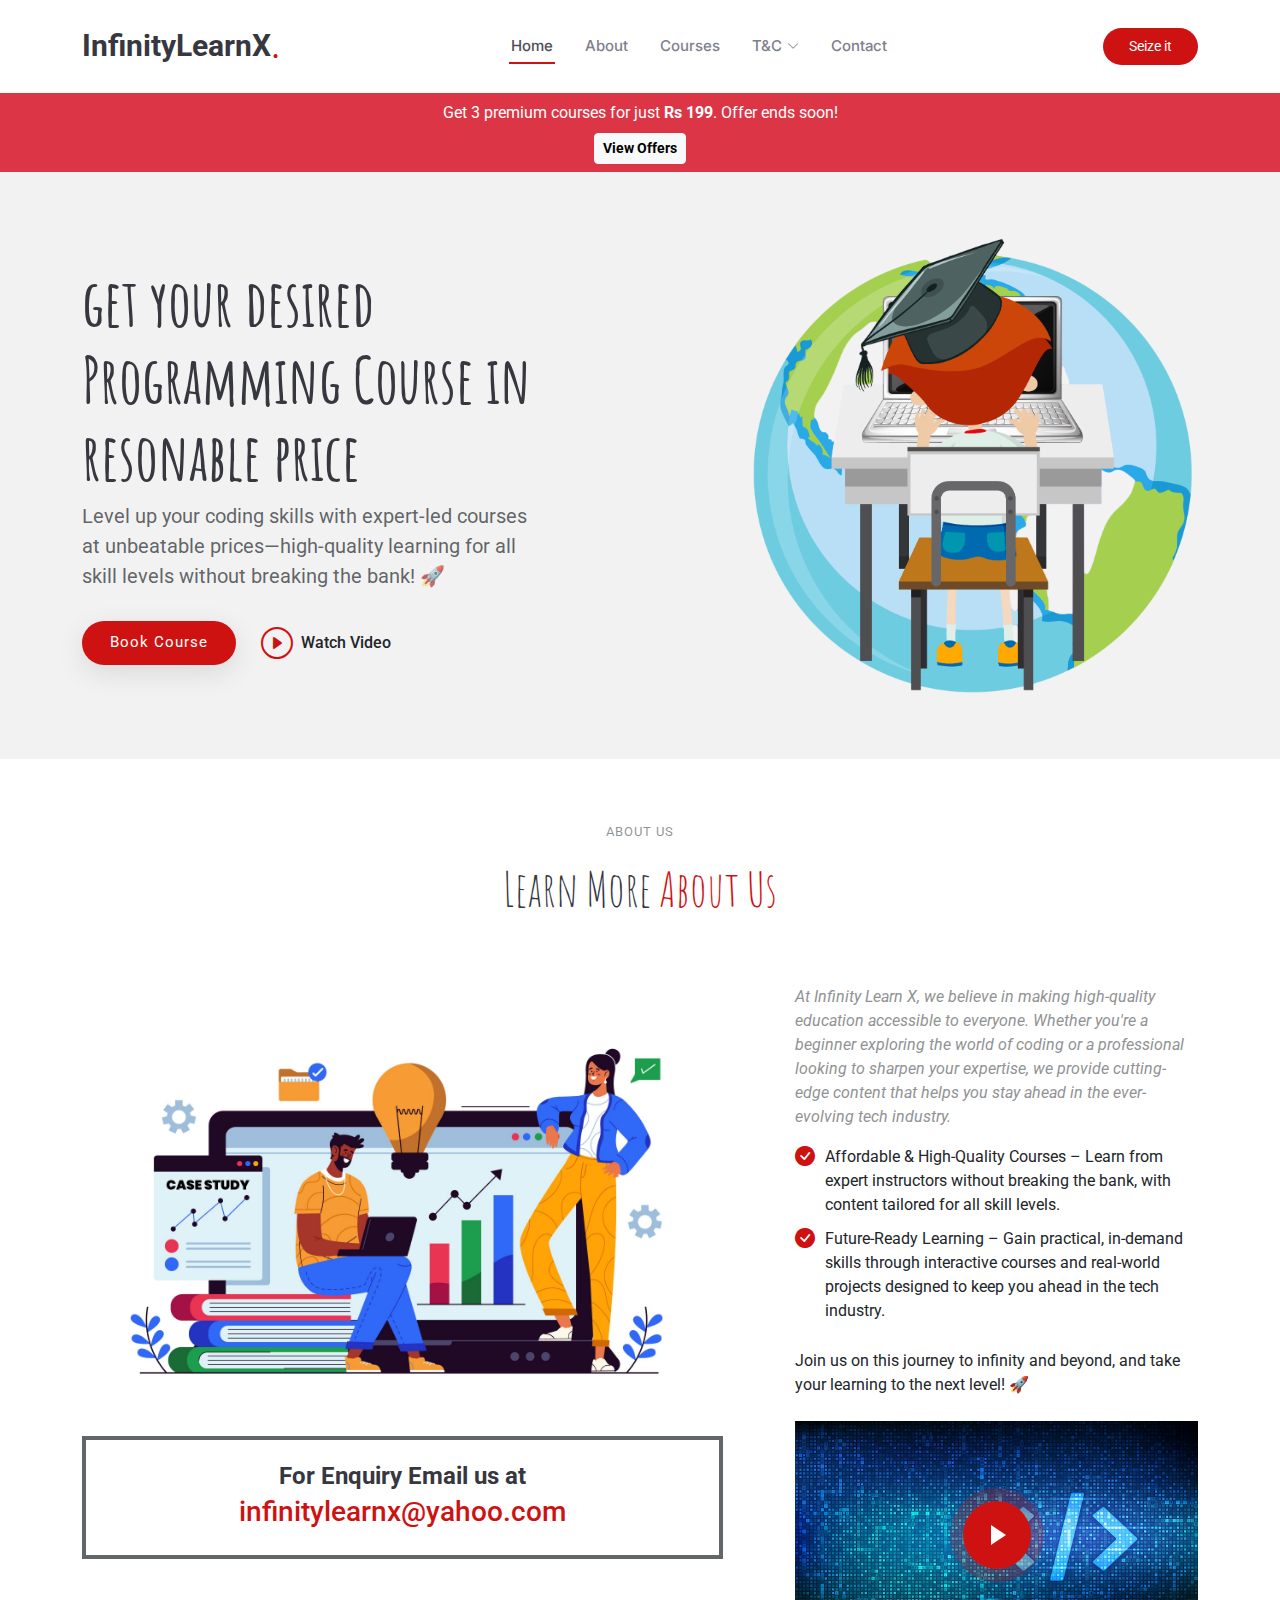
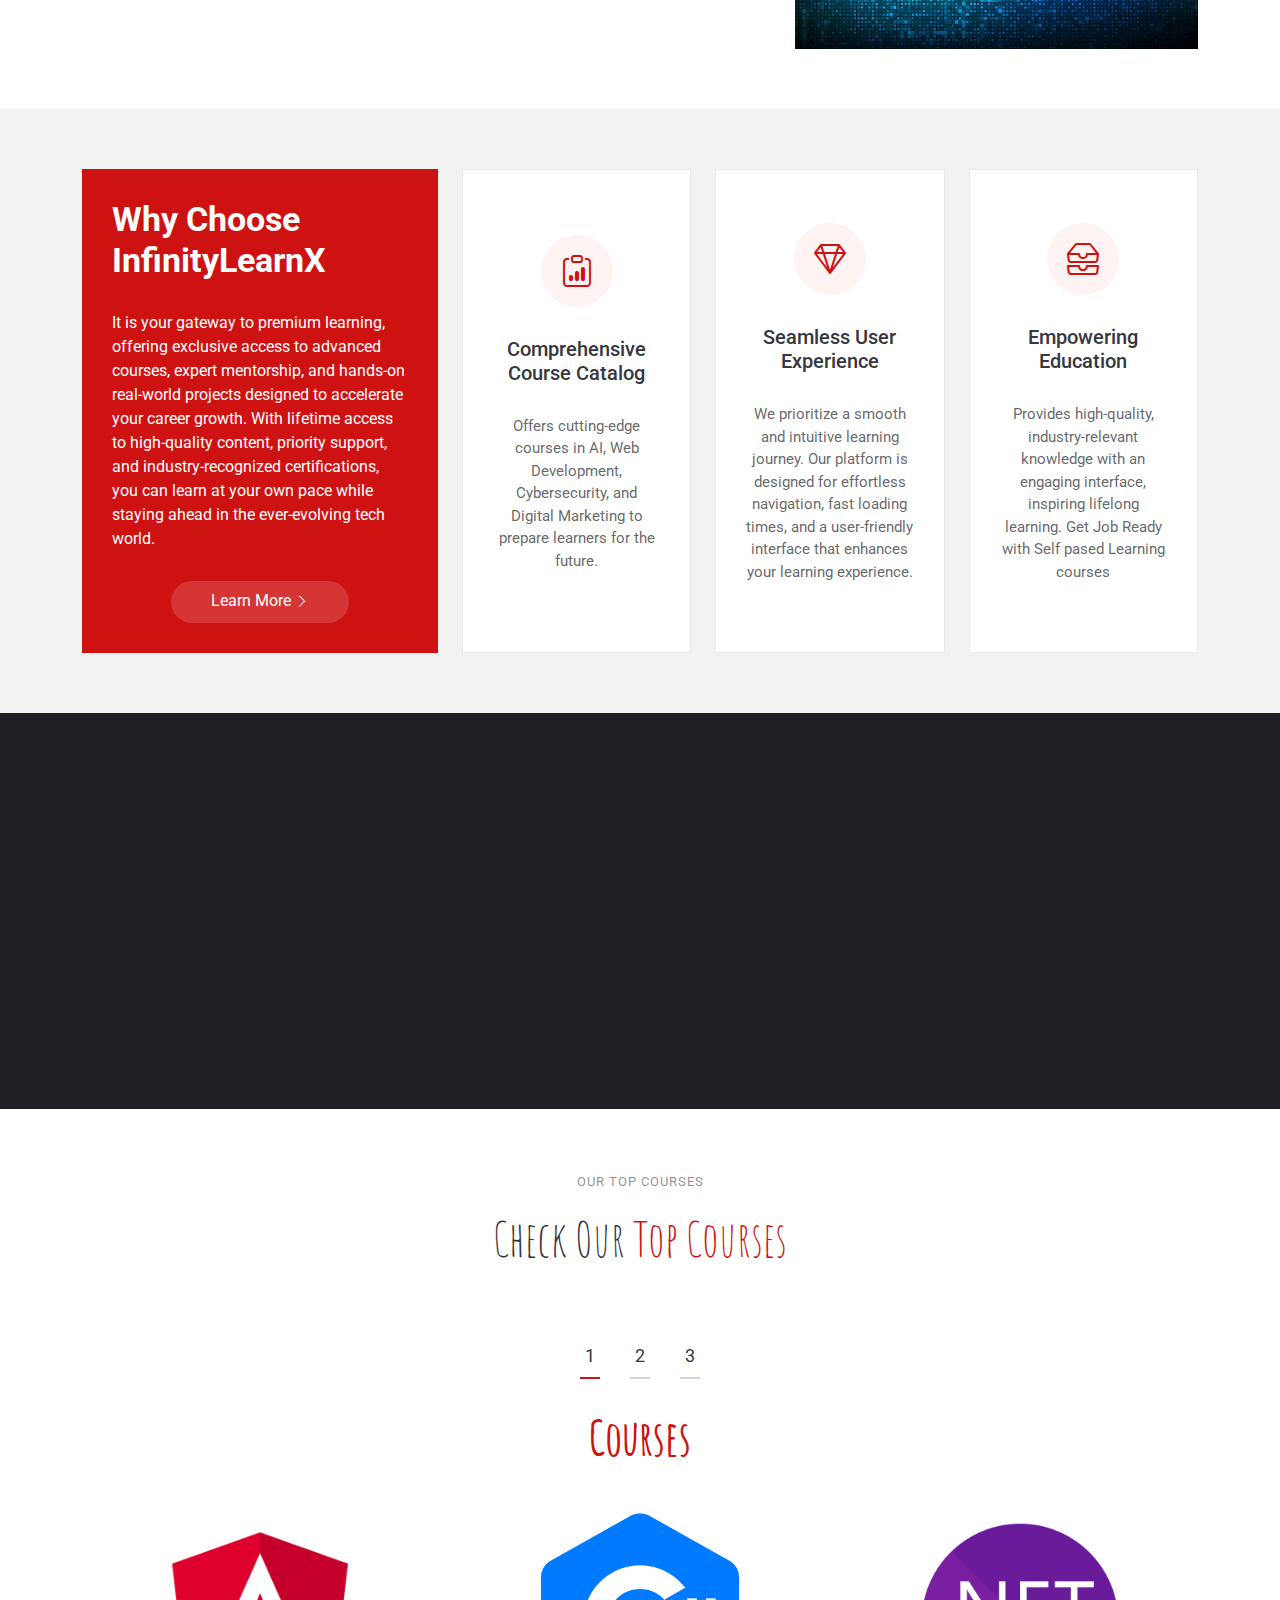
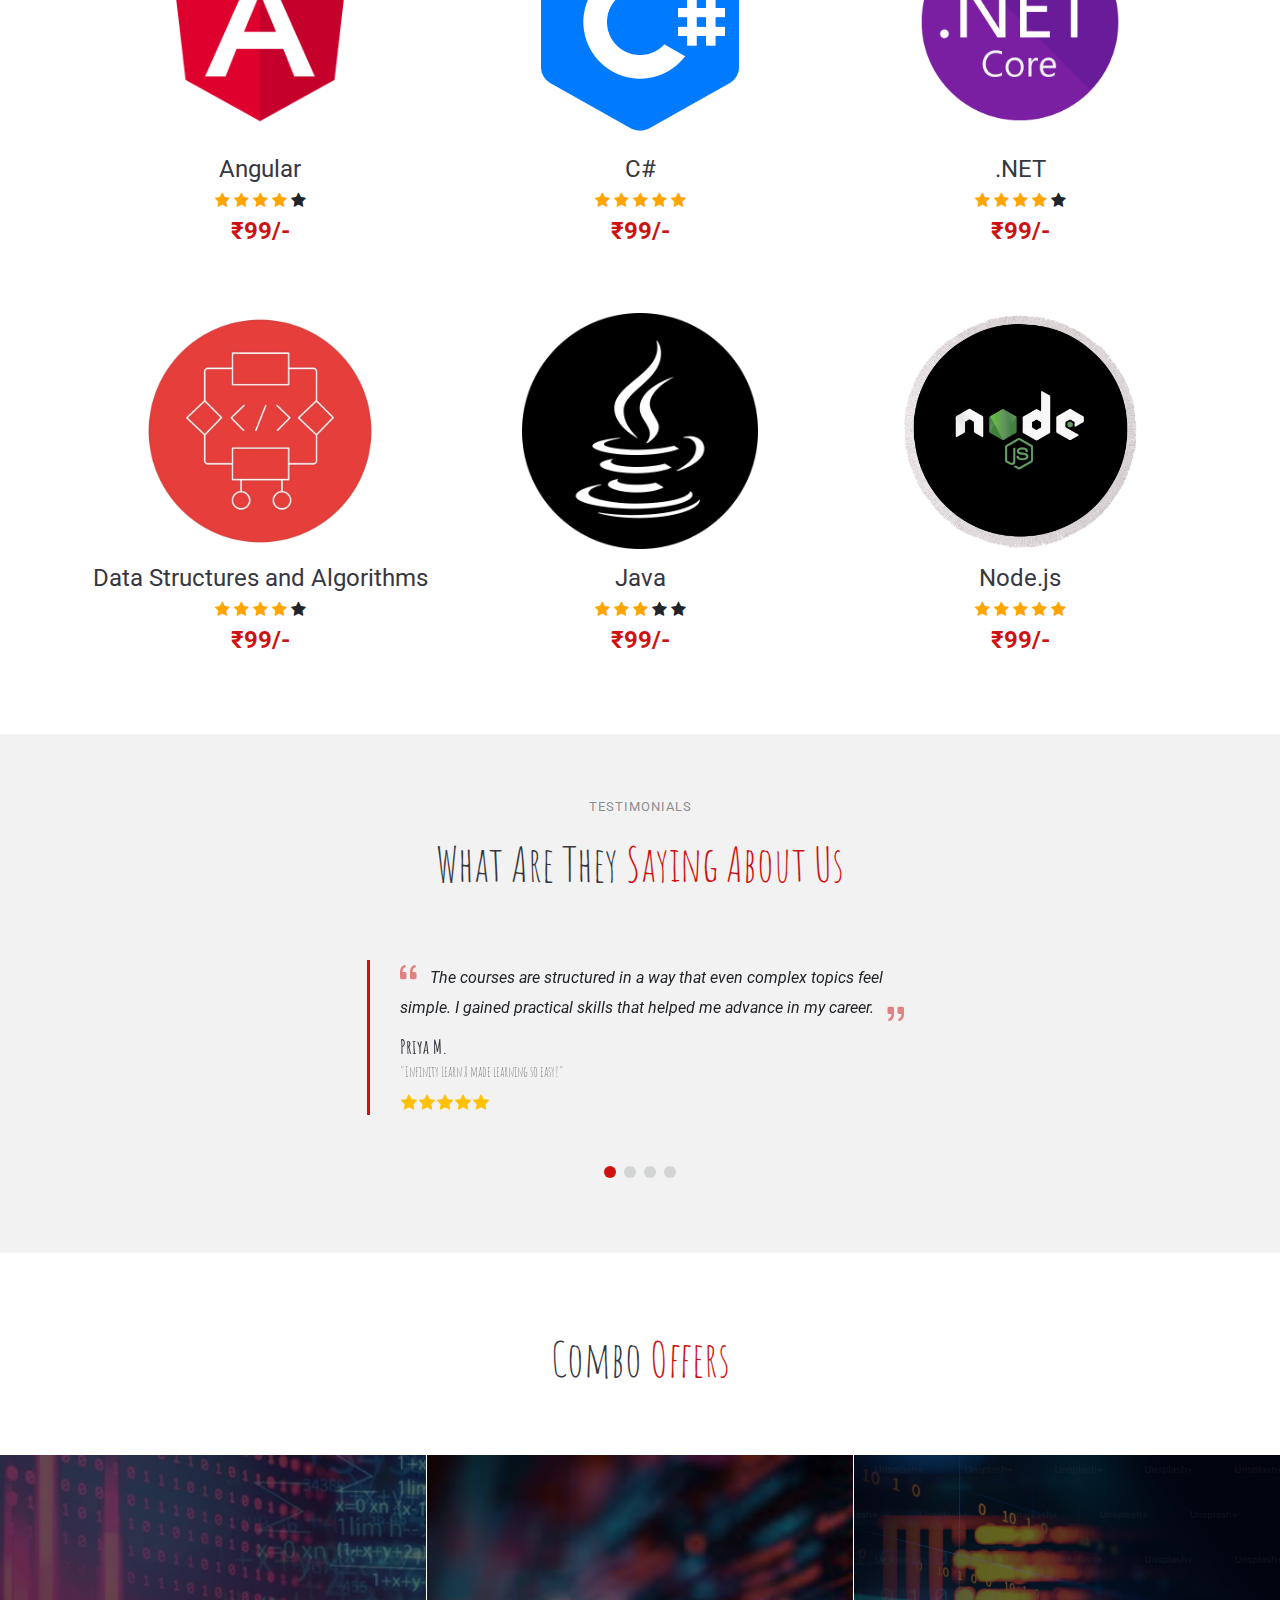
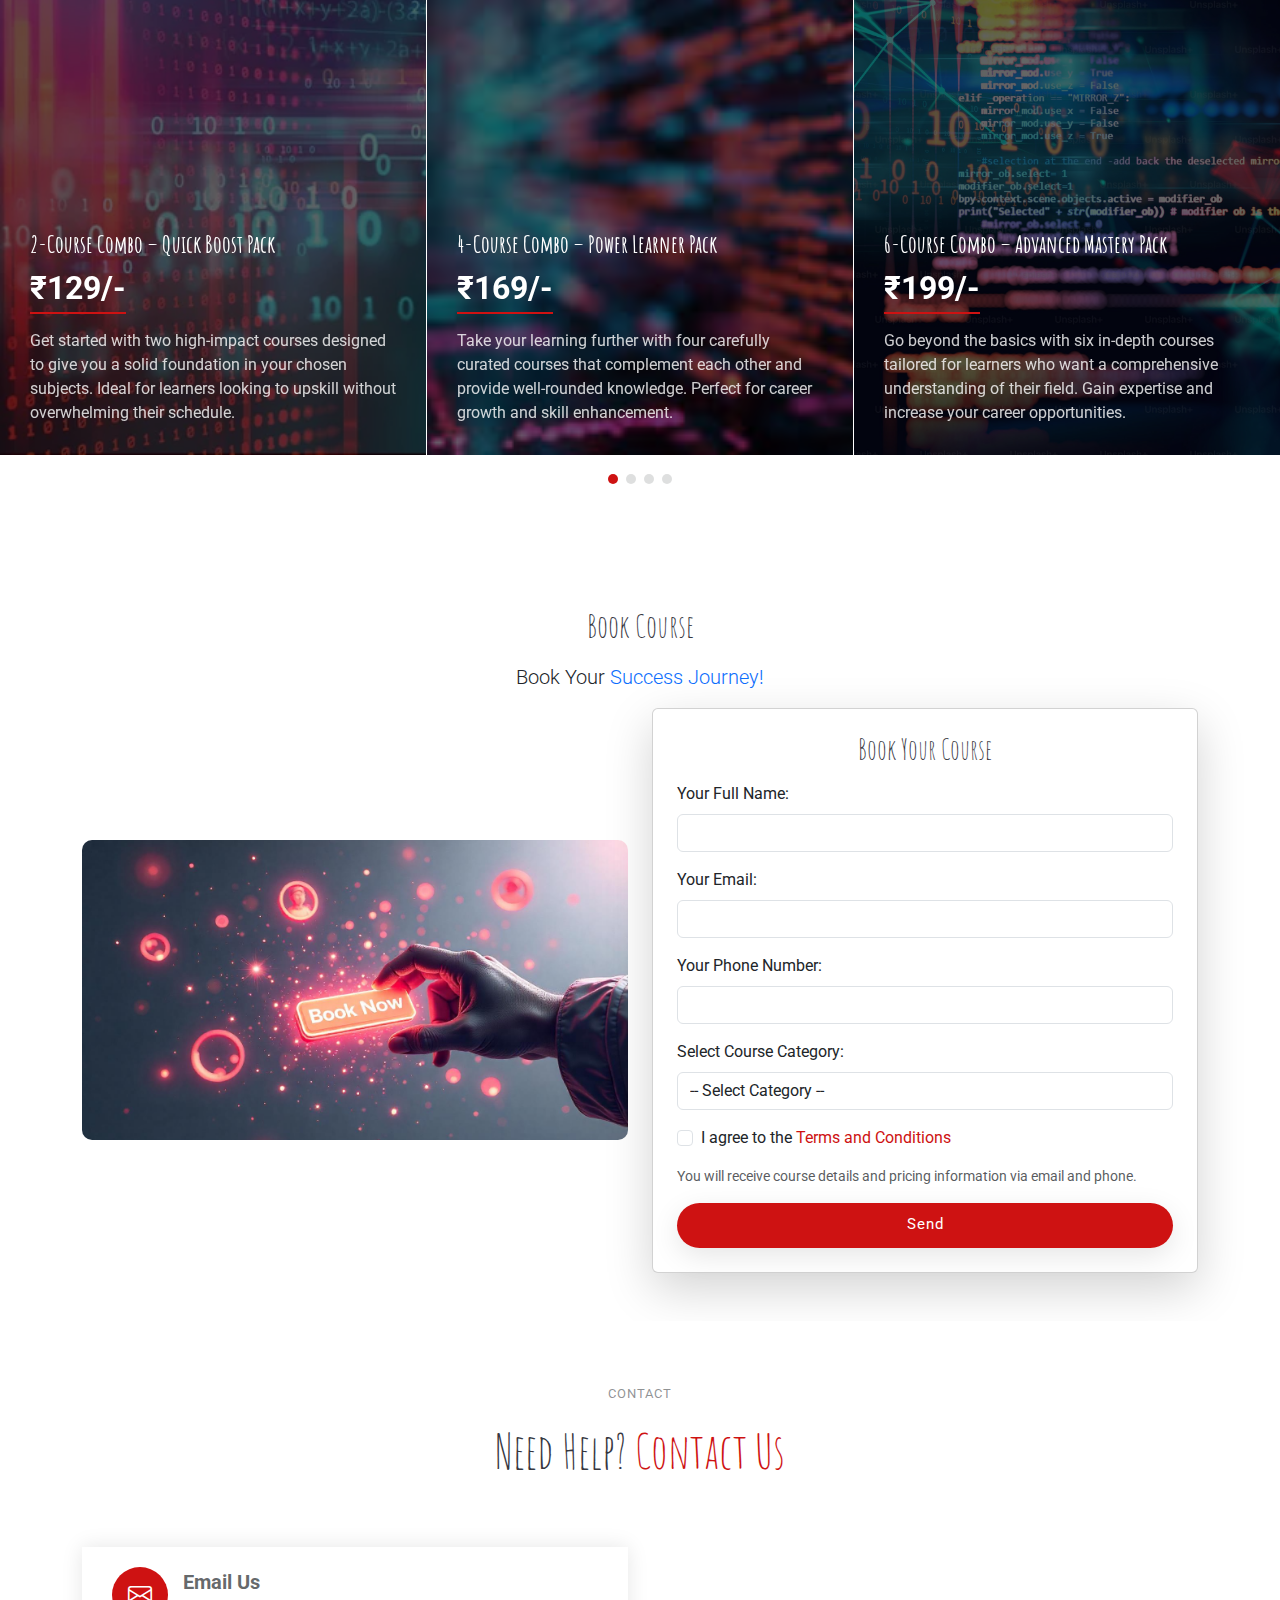
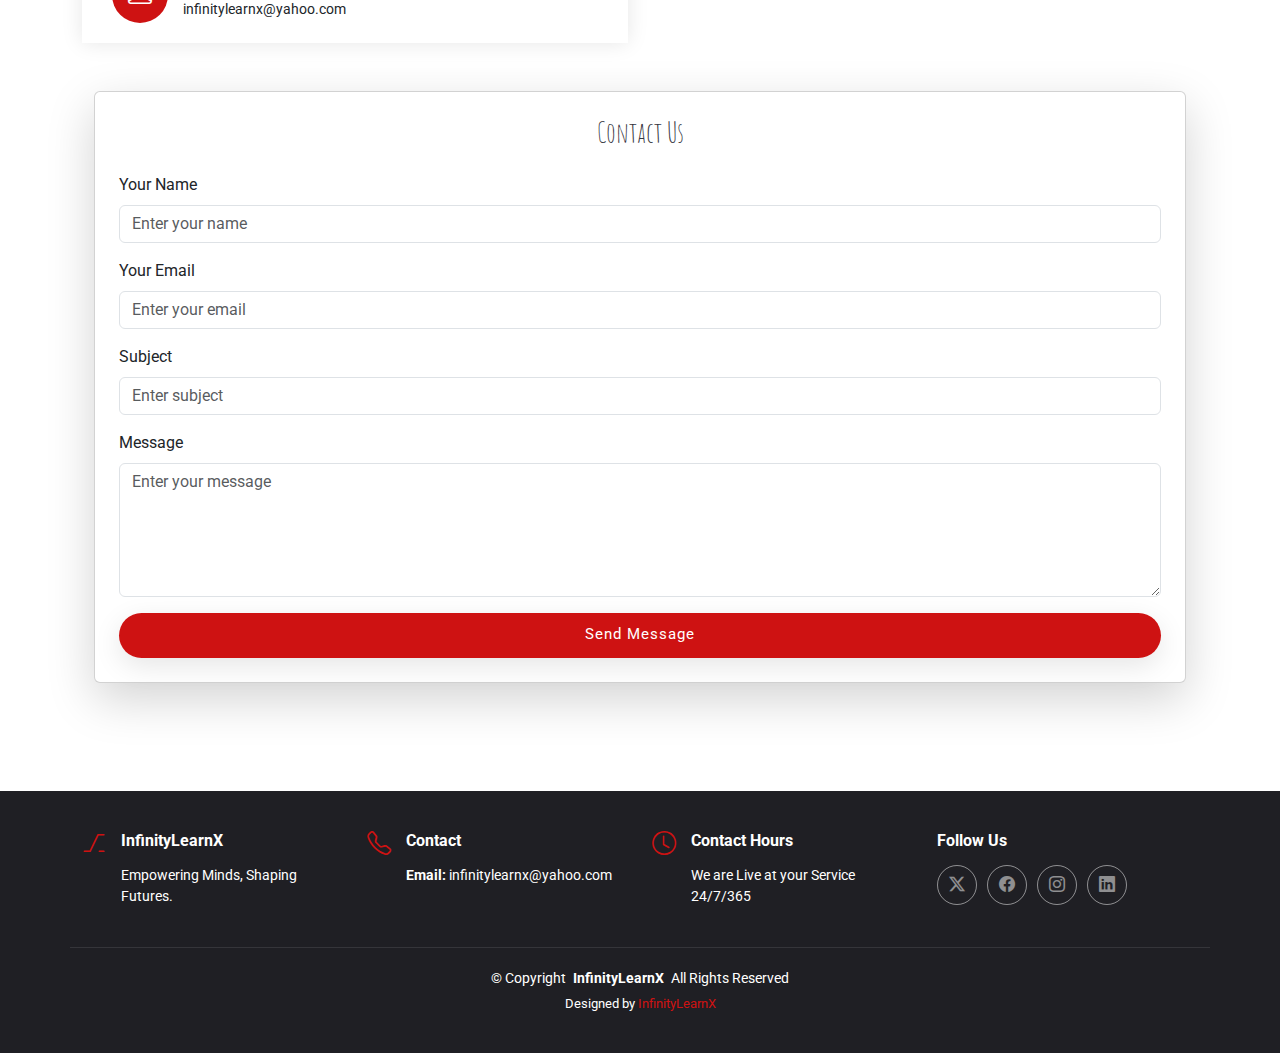
<file: index.html>
<!DOCTYPE html>
<html lang="en">

<head>
  <meta charset="utf-8">
  <meta content="width=device-width, initial-scale=1.0" name="viewport">
  <title>InfinityLearnX</title>
  <meta name="description" content="">
  <meta name="keywords" content="">

  <!-- Favicons -->
  <link href="./assets/img/Mian-Photoroom.png" rel="icon">
  <link href="./assets/img/Mian-Photoroom.png" rel="apple-touch-icon">

  <!-- Fonts -->
  <link href="https://fonts.googleapis.com" rel="preconnect">
  <link href="https://fonts.gstatic.com" rel="preconnect" crossorigin>
  <link href="https://fonts.googleapis.com/css2?family=Roboto:ital,wght@0,100;0,300;0,400;0,500;0,700;0,900;1,100;1,300;1,400;1,500;1,700;1,900&family=Inter:wght@100;200;300;400;500;600;700;800;900&family=Amatic+SC:wght@400;700&display=swap" rel="stylesheet">

  <!-- Vendor CSS Files -->
  <link href="assets/vendor/bootstrap/css/bootstrap.min.css" rel="stylesheet">
  <link href="assets/vendor/bootstrap-icons/bootstrap-icons.css" rel="stylesheet">
  <link href="assets/vendor/aos/aos.css" rel="stylesheet">
  <link href="assets/vendor/glightbox/css/glightbox.min.css" rel="stylesheet">
  <link href="assets/vendor/swiper/swiper-bundle.min.css" rel="stylesheet">

  <!-- Main CSS File -->
  <link href="assets/css/main.css" rel="stylesheet">

</head>

<body class="index-page">

  <header id="header" class="header d-flex align-items-center sticky-top">
    <div class="container position-relative d-flex align-items-center justify-content-between">

      <a href="index.html" class="logo d-flex align-items-center me-auto me-xl-0">
        <!-- Uncomment the line below if you also wish to use an image logo -->
        <!-- <img src="assets/img/logo.png" alt=""> -->
        <h1 class="sitename">InfinityLearnX</h1>
        <span>.</span>
      </a>

      <nav id="navmenu" class="navmenu">
        <ul>
          <li><a href="#hero" class="active">Home<br></a></li>
          <li><a href="about.html">About</a></li>
          <li><a href="#menu">Courses</a></li>
          <li class="dropdown"><a href="#"><span>T&C</span> <i class="bi bi-chevron-down toggle-dropdown"></i></a>
            <ul>
              <li><a href="TC.html">Terms and Conditions</a></li>
              <li><a href="privacy.html">Privacy & Policy</a></li>
              <li><a href="payement_policy.html">Payment Policy</a></li>
            </ul>
          </li>
          <li><a href="#contact">Contact</a></li>
        </ul>
        <i class="mobile-nav-toggle d-xl-none bi bi-list"></i>
      </nav>

      <a class="btn-getstarted" href="index.html#book-a-table">Seize it</a>

    </div>
  </header>

  <!-- Sale Banner -->
<div class="container-fluid bg-danger text-white text-center py-2 animate__animated animate__fadeInDown">
  <p class="mb-2">Get 3 premium courses for just <strong>Rs 199</strong>. Offer ends soon!</p>
  <a href="#events" class="btn btn-light btn-sm fw-bold">View Offers</a>
</div>

  <main class="main">


    <!-- Hero Section -->
    <section id="hero" class="hero section light-background">

      <div class="container">
        <div class="row gy-4 justify-content-center justify-content-lg-between">
          <div class="col-lg-5 order-2 order-lg-1 d-flex flex-column justify-content-center">
            <h1>get your desired Programming Course in<br>resonable price</h1>
            <p>Level up your coding skills with expert-led courses at unbeatable prices—high-quality learning for all skill levels without breaking the bank! 🚀</p>
            <div class="d-flex">
              <a href="#book-a-table" class="btn-get-started">Book Course</a>
              <a href="https://www.youtube.com/watch?v=hUGJi6cRGnA" class="glightbox btn-watch-video d-flex align-items-center"><i class="bi bi-play-circle"></i><span>Watch Video</span></a>
            </div>
          </div>
          <div class="col-lg-5 order-1 order-lg-2 hero-img">
            <img src="assets/img/Mian-Photoroom.png" class="img-fluid animated" alt="">
          </div>
        </div>
      </div>

    </section><!-- /Hero Section -->

    <!-- About Section -->
    <section id="about" class="about section">

      <!-- Section Title -->
      <div class="container section-title">
        <h2>About Us<br></h2>
        <p><span>Learn More</span> <span class="description-title">About Us</span></p>
      </div><!-- End Section Title -->

      <div class="container">

        <div class="row gy-4">
          <div class="col-lg-7">
            <img src="assets/img/Courses About.jpg" class="img-fluid mb-4" alt="">
            <div class="book-a-table">
              <h3>For Enquiry Email us at</h3>
              <p>infinitylearnx@yahoo.com</p>
            </div>
          </div>
          <div class="col-lg-5">
            <div class="content ps-0 ps-lg-5">
              <p class="fst-italic">
                At Infinity Learn X, we believe in making high-quality education accessible to everyone. Whether you're a beginner exploring the world of coding or a professional looking to sharpen your expertise, we provide cutting-edge content that helps you stay ahead in the ever-evolving tech industry.
              </p>
              <ul>
                <li><i class="bi bi-check-circle-fill"></i> <span>Affordable & High-Quality Courses – Learn from expert instructors without breaking the bank, with content tailored for all skill levels.</span></li>
                <li><i class="bi bi-check-circle-fill"></i> <span>Future-Ready Learning – Gain practical, in-demand skills through interactive courses and real-world projects designed to keep you ahead in the tech industry. </span></li>
              </ul>
              <p>
                Join us on this journey to infinity and beyond, and take your learning to the next level! 🚀
              </p>

              <div class="position-relative mt-4">
                <img src="./assets/img/1.avif" class="img-fluid" alt="">
                <a href="https://www.youtube.com/watch?v=hUGJi6cRGnA" class="glightbox pulsating-play-btn"></a>
              </div>
            </div>
          </div>
        </div>

      </div>

    </section><!-- /About Section -->

    <!-- Why Us Section -->
    <section id="why-us" class="why-us section light-background">

      <div class="container">

        <div class="row gy-4">

          <div class="col-lg-4">
            <div class="why-box">
              <h3>Why Choose InfinityLearnX</h3>
              <p>
                It is your gateway to premium learning, offering exclusive access to advanced courses, expert mentorship, and hands-on real-world projects designed to accelerate your career growth. 
                 With lifetime access to high-quality content, priority support, and industry-recognized certifications, you can learn at your own pace while staying ahead in the ever-evolving tech world.
              </p>
              <div class="text-center">
                <a href="about.html" class="more-btn"><span>Learn More</span> <i class="bi bi-chevron-right"></i></a>
              </div>
            </div>
          </div><!-- End Why Box -->

          <div class="col-lg-8 d-flex align-items-stretch">
            <div class="row gy-4">

              <div class="col-xl-4">
                <div class="icon-box d-flex flex-column justify-content-center align-items-center">
                  <i class="bi bi-clipboard-data"></i>
                  <h4>Comprehensive Course Catalog</h4>
                  <p>Offers cutting-edge courses in AI, Web Development, Cybersecurity, and Digital Marketing to prepare learners for the future.</p>
                </div>
              </div><!-- End Icon Box -->

              <div class="col-xl-4">
                <div class="icon-box d-flex flex-column justify-content-center align-items-center">
                  <i class="bi bi-gem"></i>
                  <h4>Seamless User Experience</h4>
                  <p>We prioritize a smooth and intuitive learning journey. Our platform is designed for effortless navigation, fast loading times, and a user-friendly interface that enhances your learning experience.</p>
                </div>
              </div><!-- End Icon Box -->

              <div class="col-xl-4">
                <div class="icon-box d-flex flex-column justify-content-center align-items-center">
                  <i class="bi bi-inboxes"></i>
                  <h4>Empowering Education</h4>
                  <p>Provides high-quality, industry-relevant knowledge with an engaging interface, inspiring lifelong learning. Get Job Ready with Self pased Learning courses</p>
                </div>
              </div><!-- End Icon Box -->

            </div>
          </div>

        </div>

      </div>

    </section><!-- /Why Us Section -->

    <!-- Stats Section -->
    <section id="stats" class="stats section dark-background">

      <img src="assets/img/bg 2.avif" alt="" data-aos="fade-in">

      <div class="container position-relative" data-aos="fade-up" data-aos-delay="100">

        <div class="row gy-4">

          <div class="col-lg-3 col-md-6">
            <div class="stats-item text-center w-100 h-100">
              <span data-purecounter-start="0" data-purecounter-end="232" data-purecounter-duration="1" class="purecounter"></span>
              <p>Clients</p>
            </div>
          </div><!-- End Stats Item -->

          <div class="col-lg-3 col-md-6">
            <div class="stats-item text-center w-100 h-100">
              <span data-purecounter-start="0" data-purecounter-end="521" data-purecounter-duration="1" class="purecounter"></span>
              <p>Courses</p>
            </div>
          </div><!-- End Stats Item -->

          <div class="col-lg-3 col-md-6">
            <div class="stats-item text-center w-100 h-100">
              <span data-purecounter-start="0" data-purecounter-end="1453" data-purecounter-duration="1" class="purecounter"></span>
              <p>Hours Of Support</p>
            </div>
          </div><!-- End Stats Item -->

          <div class="col-lg-3 col-md-6">
            <div class="stats-item text-center w-100 h-100">
              <span data-purecounter-start="0" data-purecounter-end="2365" data-purecounter-duration="1" class="purecounter"></span>
              <p>Downloads</p>
            </div>
          </div><!-- End Stats Item -->

        </div>

      </div>

    </section><!-- /Stats Section -->

    <!-- Menu Section -->
    <section id="menu" class="menu section">

      <!-- Section Title -->
      <div class="container section-title">
        <h2>Our Top Courses</h2>
        <p><span>Check Our</span> <span class="description-title">Top Courses</span></p>
      </div><!-- End Section Title -->

      <div class="container">

        <ul class="nav nav-tabs d-flex justify-content-center">

          <li class="nav-item">
            <a class="nav-link active show" data-bs-toggle="tab" data-bs-target="#menu-starters">
              <h4>1</h4>
            </a>
          </li><!-- End tab nav item -->

          <li class="nav-item">
            <a class="nav-link" data-bs-toggle="tab" data-bs-target="#menu-breakfast">
              <h4>2</h4>
            </a><!-- End tab nav item -->

          </li>
          <li class="nav-item">
            <a class="nav-link" data-bs-toggle="tab" data-bs-target="#menu-lunch">
              <h4>3</h4>
            </a>
          </li><!-- End tab nav item -->

        </ul>

        <div class="tab-content">

          <div class="tab-pane fade active show" id="menu-starters">

            <div class="tab-header text-center">
              <h3>Courses</h3>
            </div>

            <div class="row gy-5">

              <div class="col-lg-4 menu-item">
                <a href="assets/img/Angular_full_color_logo.svg.png" class="glightbox"><img src="assets/img/Angular_full_color_logo.svg.png" class="menu-img img-fluid" alt=""></a>
                <h4>Angular</h4>
                <link rel="stylesheet" href="https://cdnjs.cloudflare.com/ajax/libs/font-awesome/4.7.0/css/font-awesome.min.css">
                <span class="fa fa-star checked"></span>
                <span class="fa fa-star checked"></span>
                <span class="fa fa-star checked"></span>
                <span class="fa fa-star checked"></span>
                <span class="fa fa-star"></span>
                <p class="price">
                  ₹99/-
                </p>
              </div><!-- Menu Item -->

              <div class="col-lg-4 menu-item">
                <a href="assets/img/C.png" class="glightbox"><img src="assets/img/C.png" class="menu-img img-fluid" alt=""></a>
                <h4>C#</h4>
                <link rel="stylesheet" href="https://cdnjs.cloudflare.com/ajax/libs/font-awesome/4.7.0/css/font-awesome.min.css">
                <span class="fa fa-star checked"></span>
                <span class="fa fa-star checked"></span>
                <span class="fa fa-star checked"></span>
                <span class="fa fa-star checked"></span>
                <span class="fa fa-star checked"></span>
                <p class="price">
                  ₹99/-
                </p>
              </div><!-- Menu Item -->

              <div class="col-lg-4 menu-item">
                <a href="assets/img/NET-Framework-Symbol.png" class="glightbox"><img src="assets/img/net-framework.png" class="menu-img img-fluid" alt=""></a>
                <h4>.NET</h4>
                <link rel="stylesheet" href="https://cdnjs.cloudflare.com/ajax/libs/font-awesome/4.7.0/css/font-awesome.min.css">
                <span class="fa fa-star checked"></span>
                <span class="fa fa-star checked"></span>
                <span class="fa fa-star checked"></span>
                <span class="fa fa-star checked"></span>
                <span class="fa fa-star"></span>
                <p class="price">
                  ₹99/-
                </p>
              </div><!-- Menu Item -->

              <div class="col-lg-4 menu-item">
                <a href="assets/img/DSA.webp" class="glightbox"><img src="assets/img/DSA.webp" class="menu-img img-fluid" alt=""></a>
                <h4>Data Structures and Algorithms</h4>
                <link rel="stylesheet" href="https://cdnjs.cloudflare.com/ajax/libs/font-awesome/4.7.0/css/font-awesome.min.css">
                <span class="fa fa-star checked"></span>
                <span class="fa fa-star checked"></span>
                <span class="fa fa-star checked"></span>
                <span class="fa fa-star checked"></span>
                <span class="fa fa-star"></span>
                <p class="price">
                  ₹99/-
                </p>
              </div><!-- Menu Item -->

              <div class="col-lg-4 menu-item">
                <a href="assets/img/java.png" class="glightbox"><img src="assets/img/java.png" class="menu-img img-fluid" alt=""></a>
                <h4>Java</h4>
                <link rel="stylesheet" href="https://cdnjs.cloudflare.com/ajax/libs/font-awesome/4.7.0/css/font-awesome.min.css">
                <span class="fa fa-star checked"></span>
                <span class="fa fa-star checked"></span>
                <span class="fa fa-star checked"></span>
                <span class="fa fa-star"></span>
                <span class="fa fa-star"></span>
                <p class="price">
                  ₹99/-
                </p>
              </div><!-- Menu Item -->

              <div class="col-lg-4 menu-item">
                <a href="assets/img/menu/menu-item-6.png" class="glightbox"><img src="assets/img/node.jpeg" class="menu-img img-fluid" alt=""></a>
                <h4>Node.js</h4>
                <link rel="stylesheet" href="https://cdnjs.cloudflare.com/ajax/libs/font-awesome/4.7.0/css/font-awesome.min.css">
                <span class="fa fa-star checked"></span>
                <span class="fa fa-star checked"></span>
                <span class="fa fa-star checked"></span>
                <span class="fa fa-star checked"></span>
                <span class="fa fa-star checked"></span>
                <p class="price">
                  ₹99/-
                </p>
              </div><!-- Menu Item -->

            </div>
          </div><!-- End Starter Menu Content -->

          <div class="tab-pane fade" id="menu-breakfast">

            <div class="tab-header text-center">
              <h3>Courses</h3>
            </div>

            <div class="row gy-5">

              <div class="col-lg-4 menu-item">
                <a href="assets/img/docker.png" class="glightbox"><img src="assets/img/docker.png" class="menu-img img-fluid" alt=""></a>
                <h4>Docker</h4>
                <link rel="stylesheet" href="https://cdnjs.cloudflare.com/ajax/libs/font-awesome/4.7.0/css/font-awesome.min.css">
                <span class="fa fa-star checked"></span>
                <span class="fa fa-star checked"></span>
                <span class="fa fa-star checked"></span>
                <span class="fa fa-star checked"></span>
                <span class="fa fa-star checked"></span>
                <p class="price">
                  ₹99/-
                </p>
              </div><!-- Menu Item -->

              <div class="col-lg-4 menu-item">
                <a href="assets/img/EF.png" class="glightbox"><img src="assets/img/EF.png" class="menu-img img-fluid" alt=""></a>
                <h4>Entity Framework</h4>
                <link rel="stylesheet" href="https://cdnjs.cloudflare.com/ajax/libs/font-awesome/4.7.0/css/font-awesome.min.css">
                <span class="fa fa-star checked"></span>
                <span class="fa fa-star checked"></span>
                <span class="fa fa-star checked"></span>
                <span class="fa fa-star checked"></span>
                <span class="fa fa-star"></span>
                <p class="price">
                  ₹99/-
                </p>
              </div><!-- Menu Item -->

              <div class="col-lg-4 menu-item">
                <a href="assets/img/python.png" class="glightbox"><img src="assets/img/python.png" class="menu-img img-fluid" alt=""></a>
                <h4>Python</h4>
                <link rel="stylesheet" href="https://cdnjs.cloudflare.com/ajax/libs/font-awesome/4.7.0/css/font-awesome.min.css">
                <span class="fa fa-star checked"></span>
                <span class="fa fa-star checked"></span>
                <span class="fa fa-star checked"></span>
                <span class="fa fa-star checked"></span>
                <span class="fa fa-star checked"></span>
                <p class="price">
                  ₹99/-
                </p>
              </div><!-- Menu Item -->

              <div class="col-lg-4 menu-item">
                <a href="assets/img/React" class="glightbox"><img src="assets/img/React" class="menu-img img-fluid" alt=""></a>
                <h4>React</h4>
                <link rel="stylesheet" href="https://cdnjs.cloudflare.com/ajax/libs/font-awesome/4.7.0/css/font-awesome.min.css">
                <span class="fa fa-star checked"></span>
                <span class="fa fa-star checked"></span>
                <span class="fa fa-star checked"></span>
                <span class="fa fa-star checked"></span>
                <span class="fa fa-star checked"></span>
                <p class="price">
                  ₹99/-
                </p>
              </div><!-- Menu Item -->

              <div class="col-lg-4 menu-item">
                <a href="assets/img/SQL.jpg" class="glightbox"><img src="assets/img/SQL.jpg" class="menu-img img-fluid" alt=""></a>
                <h4>SQL</h4>
                <link rel="stylesheet" href="https://cdnjs.cloudflare.com/ajax/libs/font-awesome/4.7.0/css/font-awesome.min.css">
                <span class="fa fa-star checked"></span>
                <span class="fa fa-star checked"></span>
                <span class="fa fa-star checked"></span>
                <span class="fa fa-star checked"></span>
                <span class="fa fa-star"></span>
                <p class="price">
                  ₹99/-
                </p>
              </div><!-- Menu Item -->

              <div class="col-lg-4 menu-item">
                <a href="assets/img/menu/menu-item-6.png" class="glightbox"><img src="assets/img/JS" class="menu-img img-fluid" alt=""></a>
                <h4>JavaScript</h4>
                <link rel="stylesheet" href="https://cdnjs.cloudflare.com/ajax/libs/font-awesome/4.7.0/css/font-awesome.min.css">
                <span class="fa fa-star checked"></span>
                <span class="fa fa-star checked"></span>
                <span class="fa fa-star checked"></span>
                <span class="fa fa-star checked"></span>
                <span class="fa fa-star checked"></span>
                <p class="price">
                  ₹99/-
                </p>
              </div><!-- Menu Item -->

            </div>
          </div><!-- End Breakfast Menu Content -->

          <div class="tab-pane fade" id="menu-lunch">

            <div class="tab-header text-center">
              <h3>Courses</h3>
            </div>

            <div class="row gy-5">

              <div class="col-lg-4 menu-item">
                <a href="assets/img/Backbonejs.webp" class="glightbox"><img src="assets/img/Backbonejs.webp" class="menu-img img-fluid" alt=""></a>
                <h4>Backbone.js</h4>
                <link rel="stylesheet" href="https://cdnjs.cloudflare.com/ajax/libs/font-awesome/4.7.0/css/font-awesome.min.css">
                <span class="fa fa-star checked"></span>
                <span class="fa fa-star checked"></span>
                <span class="fa fa-star checked"></span>
                <span class="fa fa-star checked"></span>
                <span class="fa fa-star"></span>
                <p class="price">
                  ₹99/-
                </p>
              </div><!-- Menu Item -->

              <div class="col-lg-4 menu-item">
                <a href="assets/img/AI.png" class="glightbox"><img src="assets/img/AI.png" class="menu-img img-fluid" alt=""></a>
                <h4>Artificial Intelligence</h4>
                <link rel="stylesheet" href="https://cdnjs.cloudflare.com/ajax/libs/font-awesome/4.7.0/css/font-awesome.min.css">
                <span class="fa fa-star checked"></span>
                <span class="fa fa-star checked"></span>
                <span class="fa fa-star checked"></span>
                <span class="fa fa-star checked"></span>
                <span class="fa fa-star checked"></span>
                <p class="price">
                  ₹99/-
                </p>
              </div><!-- Menu Item -->

              <div class="col-lg-4 menu-item">
                <a href="assets/img/AWS.png" class="glightbox"><img src="assets/img/AWS.png" class="menu-img img-fluid" alt=""></a>
                <h4>AWS Cloud Practitioner</h4>
                <link rel="stylesheet" href="https://cdnjs.cloudflare.com/ajax/libs/font-awesome/4.7.0/css/font-awesome.min.css">
                <span class="fa fa-star checked"></span>
                <span class="fa fa-star checked"></span>
                <span class="fa fa-star checked"></span>
                <span class="fa fa-star checked"></span>
                <span class="fa fa-star checked"></span>
                <p class="price">
                  ₹99/-
                </p>
              </div><!-- Menu Item -->

              <div class="col-lg-4 menu-item">
                <a href="assets/img/Tab.png" class="glightbox"><img src="assets/img/Tab.png" class="menu-img img-fluid" alt=""></a>
                <h4>Tableau</h4>
                <link rel="stylesheet" href="https://cdnjs.cloudflare.com/ajax/libs/font-awesome/4.7.0/css/font-awesome.min.css">
                <span class="fa fa-star checked"></span>
                <span class="fa fa-star checked"></span>
                <span class="fa fa-star checked"></span>
                <span class="fa fa-star checked"></span>
                <span class="fa fa-star checked"></span>
                <p class="price">
                  ₹99/-
                </p>
              </div><!-- Menu Item -->

              <div class="col-lg-4 menu-item">
                <a href="assets/img/azure-icon-2048x2048-6tt08spf.png" class="glightbox"><img src="assets/img/azure-icon-2048x2048-6tt08spf.png" class="menu-img img-fluid" alt=""></a>
                <h4>Azure</h4>
                <link rel="stylesheet" href="https://cdnjs.cloudflare.com/ajax/libs/font-awesome/4.7.0/css/font-awesome.min.css">
                <span class="fa fa-star checked"></span>
                <span class="fa fa-star checked"></span>
                <span class="fa fa-star checked"></span>
                <span class="fa fa-star checked"></span>
                <span class="fa fa-star checked"></span>    
                <p class="price">
                  ₹99/-
                </p>
              </div><!-- Menu Item -->

              <div class="col-lg-4 menu-item">
                <a href="assets/img/power.png" class="glightbox"><img src="assets/img/power.png" class="menu-img img-fluid" alt=""></a>
                <h4>PowerBi</h4>
                <link rel="stylesheet" href="https://cdnjs.cloudflare.com/ajax/libs/font-awesome/4.7.0/css/font-awesome.min.css">
                <span class="fa fa-star checked"></span>
                <span class="fa fa-star checked"></span>
                <span class="fa fa-star checked"></span>
                <span class="fa fa-star checked"></span>
                <span class="fa fa-star checked"></span>
                <p class="price">
                  ₹99/-
                </p>
              </div><!-- Menu Item -->

            </div>
          </div><!-- End Lunch Menu Content -->


        </div>

      </div>

    </section><!-- /Menu Section -->

    <!-- Testimonials Section -->
    <section id="testimonials" class="testimonials section light-background">

      <!-- Section Title -->
      <div class="container section-title">
        <h2>TESTIMONIALS</h2>
        <p>What Are They <span class="description-title">Saying About Us</span></p>
      </div><!-- End Section Title -->

      <div class="container">

        <div class="swiper init-swiper">
          <script type="application/json" class="swiper-config">
            {
              "loop": true,
              "speed": 600,
              "autoplay": {
                "delay": 5000
              },
              "slidesPerView": "auto",
              "pagination": {
                "el": ".swiper-pagination",
                "type": "bullets",
                "clickable": true
              }
            }
          </script>
          <div class="swiper-wrapper">

            <div class="swiper-slide">
              <div class="testimonial-item">
                <div class="row gy-4 justify-content-center">
                  <div class="col-lg-6">
                    <div class="testimonial-content">
                      <p>
                        <i class="bi bi-quote quote-icon-left"></i>
                        <span>The courses are structured in a way that even complex topics feel simple. I gained practical skills that helped me advance in my career.</span>
                        <i class="bi bi-quote quote-icon-right"></i>
                      </p>
                      <h3>Priya M.</h3>
                      <h4>"Infinity Learn X made learning so easy!"</h4>
                      <div class="stars">
                        <i class="bi bi-star-fill"></i><i class="bi bi-star-fill"></i><i class="bi bi-star-fill"></i><i class="bi bi-star-fill"></i><i class="bi bi-star-fill"></i>
                      </div>
                    </div>
                  </div>
                </div>
              </div>
            </div><!-- End testimonial item -->

            <div class="swiper-slide">
              <div class="testimonial-item">
                <div class="row gy-4 justify-content-center">
                  <div class="col-lg-6">
                    <div class="testimonial-content">
                      <p>
                        <i class="bi bi-quote quote-icon-left"></i>
                        <span>The affordable course combos and expert guidance make Infinity Learn X my go-to learning platform. I highly recommend it to anyone looking to upskill!</span>
                        <i class="bi bi-quote quote-icon-right"></i>
                      </p>
                      <h3>Rohan K.</h3>
                      <h4>"A game-changer for online education!"</h4>
                      <div class="stars">
                        <i class="bi bi-star-fill"></i><i class="bi bi-star-fill"></i><i class="bi bi-star-fill"></i><i class="bi bi-star-fill"></i><i class="bi bi-star-fill"></i>
                      </div>
                    </div>
                  </div>
                </div>
              </div>
            </div><!-- End testimonial item -->

            <div class="swiper-slide">
              <div class="testimonial-item">
                <div class="row gy-4 justify-content-center">
                  <div class="col-lg-6">
                    <div class="testimonial-content">
                      <p>
                        <i class="bi bi-quote quote-icon-left"></i>
                        <span>Infinity Learn X provides industry-relevant courses with expert guidance. The knowledge I gained gave me the confidence to take on new challenges!</span>
                        <i class="bi bi-quote quote-icon-right"></i>
                      </p>
                      <h3>Rahul M.</h3>
                      <h4>"The best investment in my future!"</h4>
                      <div class="stars">
                        <i class="bi bi-star-fill"></i><i class="bi bi-star-fill"></i><i class="bi bi-star-fill"></i><i class="bi bi-star-fill"></i><i class="bi bi-star-fill"></i>
                      </div>
                    </div>
                  </div>
                </div>
              </div>
            </div><!-- End testimonial item -->

            <div class="swiper-slide">
              <div class="testimonial-item">
                <div class="row gy-4 justify-content-center">
                  <div class="col-lg-6">
                    <div class="testimonial-content">
                      <p>
                        <i class="bi bi-quote quote-icon-left"></i>
                        <span>I was hesitant at first, but the quality of education exceeded my expectations. The interactive learning experience helped me master new skills effortlessly!</span>
                        <i class="bi bi-quote quote-icon-right"></i>
                      </p>
                      <h3>Sneha T</h3>
                      <h4>"Worth every penny!"</h4>
                      <div class="stars">
                        <i class="bi bi-star-fill"></i><i class="bi bi-star-fill"></i><i class="bi bi-star-fill"></i><i class="bi bi-star-fill"></i><i class="bi bi-star-fill"></i>
                      </div>
                    </div>
                  </div>
                </div>
              </div>
            </div><!-- End testimonial item -->

          </div>
          <div class="swiper-pagination"></div>
        </div>

      </div>

    </section><!-- /Testimonials Section -->

    <!-- Events Section -->
    <section id="events" class="events section">
      <div class="container section-title">
        <p>Combo<span class="description-title">  Offers</span></p>
      </div><!-- End Section Title -->

      <div class="container-fluid">

        <div class="swiper init-swiper">
          <script type="application/json" class="swiper-config">
            {
              "loop": true,
              "speed": 600,
              "autoplay": {
                "delay": 5000
              },
              "slidesPerView": "auto",
              "pagination": {
                "el": ".swiper-pagination",
                "type": "bullets",
                "clickable": true
              },
              "breakpoints": {
                "320": {
                  "slidesPerView": 1,
                  "spaceBetween": 40
                },
                "1200": {
                  "slidesPerView": 3,
                  "spaceBetween": 1
                }
              }
            }
          </script>
          <div class="swiper-wrapper">
            

            <div class="swiper-slide event-item d-flex flex-column justify-content-end" style="background-image: url(assets/img/1.jpg)">
              <h3>2-Course Combo – Quick Boost Pack</h3>
              <div class="price align-self-start">₹129/-</div>
              <p class="description">
                Get started with two high-impact courses designed to give you a solid foundation in your chosen subjects. Ideal for learners looking to upskill without overwhelming their schedule.              </p>
            </div><!-- End Event item -->

            <div class="swiper-slide event-item d-flex flex-column justify-content-end" style="background-image: url(assets/img/2.jpeg)">
              <h3>4-Course Combo – Power Learner Pack</h3>
              <div class="price align-self-start">₹169/-</div>
              <p class="description">
                Take your learning further with four carefully curated courses that complement each other and provide well-rounded knowledge. Perfect for career growth and skill enhancement.              </p>
            </div><!-- End Event item -->

            <div class="swiper-slide event-item d-flex flex-column justify-content-end" style="background-image: url(assets/img/3.jpeg)">
              <h3>6-Course Combo – Advanced Mastery Pack</h3>
              <div class="price align-self-start">₹199/-</div>
              <p class="description">
                Go beyond the basics with six in-depth courses tailored for learners who want a comprehensive understanding of their field. Gain expertise and increase your career opportunities.              </p>
            </div><!-- End Event item -->

            <div class="swiper-slide event-item d-flex flex-column justify-content-end" style="background-image: url(assets/img/4.jpeg)">
              <h3>8-Course Combo – Ultimate Expert Pack</h3>
              <div class="price align-self-start">₹299</div>
              <p class="description">
                Master your domain with our most value-packed bundle! Eight courses covering everything you need to become an expert. This is the best deal for serious learners who want to maximize their potential.              </p>
            </div><!-- End Event item -->

          </div>
          <div class="swiper-pagination"></div>
        </div>

      </div>

    </section><!-- /Events Section -->


    <!-- Book A Table Section -->
   
    <section id="book-a-table" class="book-a-table section py-5">
      <div class="container text-center">
          <h2 class="mb-3">Book Course</h2>
          <p class="lead">Book Your <span class="text-primary">Success Journey!</span></p>
      </div>
      <div class="container">
          <div class="row align-items-center g-4">
              <!-- Image Section -->
              <div class="col-lg-6">
                  <div class="reservation-img w-100 h-100" style="background: url('assets/img/Book.png') no-repeat center center/cover; min-height: 300px; border-radius: 10px;"></div>
              </div>
              <!-- Form Section -->
              <div class="col-lg-6">
                  <div class="card p-4 shadow-lg">
                      <h3 class="text-center mb-3">Book Your Course</h3>
                      <form action="https://formspree.io/f/xjkykweb" method="POST">
                        <div class="mb-3">
                          <label for="Name" class="form-label">Your Full Name:</label>
                          <input type="Name" name="Name" class="form-control" id="Name" required>
                      </div>
                          <div class="mb-3">
                              <label for="Email" class="form-label">Your Email:</label>
                              <input type="Email" name="Email" class="form-control" id="Email" required>
                          </div>
                          <div class="mb-3">
                              <label for="phone" class="form-label">Your Phone Number:</label>
                              <input type="tel" name="phone" class="form-control" id="phone" required>
                          </div>
                          <div class="mb-3">
                              <label for="courseCategory" class="form-label">Select Course Category:</label>
                              <select class="form-control" id="courseCategory" name="courseCategory" onchange="updateOptions()" required>
                                  <option value="">-- Select Category --</option>
                                  <option value="Programming Languages">Programming Languages</option>
                                  <option value="Data Science">Data Science</option>
                                  <option value="Web Development">Web Development</option>
                              </select>
                          </div>
                          <div class="mb-3" id="subCategoryDiv" style="display: none;">
                              <label for="subCategory" class="form-label">Select Course:</label>
                              <select class="form-control" id="subCategory" name="subCategory" required>
                              </select>
                          </div>
                          <div class="mb-3 form-check">
                              <input type="checkbox" class="form-check-input" id="terms" required>
                              <label class="form-check-label" for="terms">I agree to the <a href="TC.html" target="_blank">Terms and Conditions</a></label>
                          </div>
                          <p class="text-muted small">You will receive course details and pricing information via email and phone.</p>
                          <div class="text-center">
                              <button type="submit" class="btn btn-custom w-100">Send</button>
                          </div>
                      </form>
                  </div>
              </div>
          </div>
      </div>
  </section>

    <!-- Contact Section -->
    <section id="contact" class="contact section">

      <!-- Section Title -->
      <div class="container section-title">
        <h2>Contact</h2>
        <p><span>Need Help?</span> <span class="description-title">Contact Us</span></p>
      </div><!-- End Section Title -->

      <div class="container">



        <div class="row gy-4">

          <div class="col-md-6">
            <div class="info-item d-flex align-items-center">
              <i class="icon bi bi-envelope flex-shrink-0"></i>
              <div>
                <h3>Email Us</h3>
                <p>infinitylearnx@yahoo.com</p>
              </div>
            </div>
          </div><!-- End Info Item -->

        </div>

        <div class="container py-5">
          <div class="row justify-content-center">
              <div class="col-lg-12">
                  <div class="card shadow-lg p-4">
                      <h3 class="text-center mb-4">Contact Us</h3>
  
                      <!-- Success Message -->
  
                      <form action="https://formspree.io/f/xjkykweb" method="POST" onsubmit="showSuccessMessage(); return false;">
                          <div class="mb-3">
                              <label for="name" class="form-label">Your Name</label>
                              <input type="text" name="name" class="form-control" id="name" placeholder="Enter your name" required>
                          </div>
                          <div class="mb-3">
                              <label for="email" class="form-label">Your Email</label>
                              <input type="email" name="email" class="form-control" id="email" placeholder="Enter your email" required>
                          </div>
                          <div class="mb-3">
                              <label for="subject" class="form-label">Subject</label>
                              <input type="text" name="subject" class="form-control" id="subject" placeholder="Enter subject" required>
                          </div>
                          <div class="mb-3">
                              <label for="message" class="form-label">Message</label>
                              <textarea name="message" class="form-control" id="message" rows="5" placeholder="Enter your message" required></textarea>
                          </div>
                          <div class="text-center">
                            <button type="submit" class="btn btn-custom w-100">Send Message</button>
                        </div>
                      </form>
                  </div>
              </div>
          </div>
      </div>
  
      
      </form>
      

    </section><!-- /Contact Section -->

  </main>

  <footer id="footer" class="footer dark-background">

    <div class="container">
      <div class="row gy-3">
        <div class="col-lg-3 col-md-6 d-flex">
          <i class="bi bi-alt icon"></i>
          <div class="address">
            <h4>InfinityLearnX</h4>
            <p>Empowering Minds, Shaping Futures.</p>
            <p></p>
          </div>

        </div>

        <div class="col-lg-3 col-md-6 d-flex">
          <i class="bi bi-telephone icon"></i>
          <div>
            <h4>Contact</h4>
            <p>
              <strong>Email:</strong> <span>infinitylearnx@yahoo.com</span><br>
            </p>
          </div>
        </div>

        <div class="col-lg-3 col-md-6 d-flex">
          <i class="bi bi-clock icon"></i>
          <div>
            <h4>Contact Hours</h4>
            <p>
              We are Live at your Service 24/7/365
            </p>
          </div>
        </div>

        <div class="col-lg-3 col-md-6">
          <h4>Follow Us</h4>
          <div class="social-links d-flex">
            <a href="#" class="twitter"><i class="bi bi-twitter-x"></i></a>
            <a href="#" class="facebook"><i class="bi bi-facebook"></i></a>
            <a href="#" class="instagram"><i class="bi bi-instagram"></i></a>
            <a href="#" class="linkedin"><i class="bi bi-linkedin"></i></a>
          </div>
        </div>

      </div>
    </div>

    <div class="container copyright text-center mt-4">
      <p>© <span>Copyright</span> <strong class="px-1 sitename">InfinityLearnX</strong> <span>All Rights Reserved</span></p>
      <div class="credits">
        <!-- All the links in the footer should remain intact. -->
        <!-- You can delete the links only if you've purchased the pro version. -->
        <!-- Licensing information: https://bootstrapmade.com/license/ -->
        <!-- Purchase the pro version with working PHP/AJAX contact form: [buy-url] -->
        Designed by <a href="https://bootstrapmade.com/">InfinityLearnX</a>
      </div>
    </div>

  </footer>

  <!-- Scroll Top -->
  <a href="#" id="scroll-top" class="scroll-top d-flex align-items-center justify-content-center"><i class="bi bi-arrow-up-short"></i></a>

  <!-- Preloader -->
  <div id="preloader"></div>

  <!-- Vendor JS Files -->
  <script src="assets/vendor/bootstrap/js/bootstrap.bundle.min.js"></script>
  <script src="assets/vendor/php-email-form/validate.js"></script>
  <script src="assets/vendor/aos/aos.js"></script>
  <script src="assets/vendor/glightbox/js/glightbox.min.js"></script>
  <script src="assets/vendor/purecounter/purecounter_vanilla.js"></script>
  <script src="assets/vendor/swiper/swiper-bundle.min.js"></script>
  <script src="https://cdn.jsdelivr.net/npm/bootstrap@5.3.0/dist/js/bootstrap.bundle.min.js"></script>
  <script src="https://cdn.jsdelivr.net/npm/bootstrap@5.3.0/dist/js/bootstrap.bundle.min.js"></script>

  <script>
    function updateOptions() {
        var category = document.getElementById("courseCategory").value;
        var subCategoryDiv = document.getElementById("subCategoryDiv");
        var subCategorySelect = document.getElementById("subCategory");
      
        subCategorySelect.innerHTML = ""; 
        subCategoryDiv.style.display = "block";
        
        var options = {
            "Programming Languages": ["Python", "JavaScript", "Java", "C++"],
            "Data Science": ["Machine Learning", "Deep Learning", "Data Visualization"],
            "Web Development": ["Frontend (HTML, CSS, JS)", "Backend (Node.js, PHP, Django)"]
        };
        
        if (options[category]) {
            options[category].forEach(function(item) {
                var option = document.createElement("option");
                option.value = item;
                option.textContent = item;
                subCategorySelect.appendChild(option);
            });
        } else {
            subCategoryDiv.style.display = "none";
        }
    }
  </script>

<script>
  function showSuccessMessage() {
      document.getElementById("successMessage").style.display = "block";
      setTimeout(function() {
          document.getElementById("successMessage").style.display = "none";
      }, 5000); // Hide after 5 seconds
  }
</script>

  <!-- Main JS File -->
  <script src="assets/js/main.js"></script>

</body>

</html>
</file>
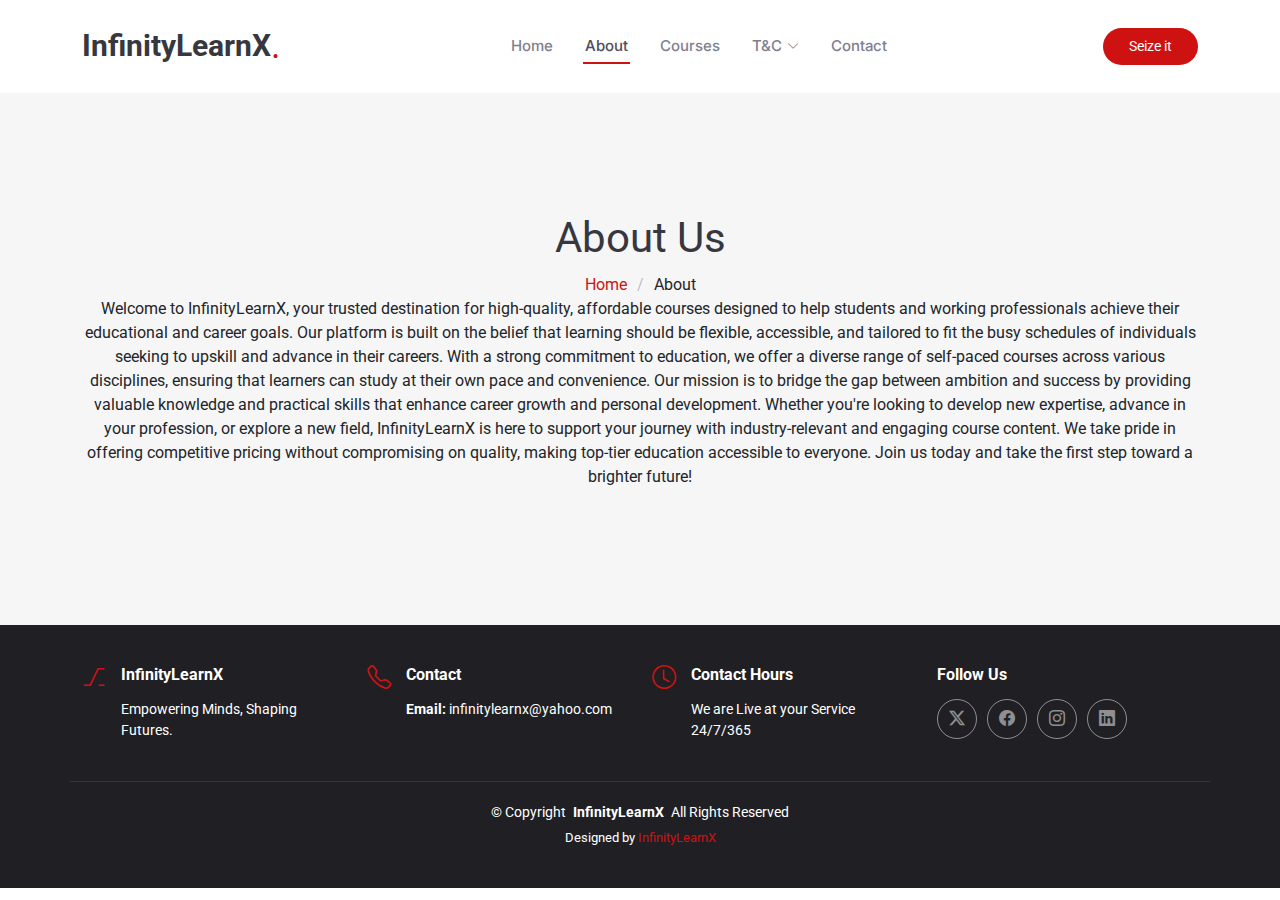
<file: about.html>
<!DOCTYPE html>
<html lang="en">

<head>
  <meta charset="utf-8">
  <meta content="width=device-width, initial-scale=1.0" name="viewport">
  <title>InfinityLearnX</title>
  <meta name="description" content="">
  <meta name="keywords" content="">

  <!-- Favicons -->
  <link href="./assets/img/Mian-Photoroom.png" rel="icon">
  <link href="./assets/img/Mian-Photoroom.png" rel="apple-touch-icon">

  <!-- Fonts -->
  <link href="https://fonts.googleapis.com" rel="preconnect">
  <link href="https://fonts.gstatic.com" rel="preconnect" crossorigin>
  <link href="https://fonts.googleapis.com/css2?family=Roboto:ital,wght@0,100;0,300;0,400;0,500;0,700;0,900;1,100;1,300;1,400;1,500;1,700;1,900&family=Inter:wght@100;200;300;400;500;600;700;800;900&family=Amatic+SC:wght@400;700&display=swap" rel="stylesheet">

  <!-- Vendor CSS Files -->
  <link href="assets/vendor/bootstrap/css/bootstrap.min.css" rel="stylesheet">
  <link href="assets/vendor/bootstrap-icons/bootstrap-icons.css" rel="stylesheet">
  <link href="assets/vendor/aos/aos.css" rel="stylesheet">
  <link href="assets/vendor/glightbox/css/glightbox.min.css" rel="stylesheet">
  <link href="assets/vendor/swiper/swiper-bundle.min.css" rel="stylesheet">

  <!-- Main CSS File -->
  <link href="assets/css/main.css" rel="stylesheet">

  <!-- =======================================================
  * Template Name: Yummy
  * Template URL: https://bootstrapmade.com/yummy-bootstrap-restaurant-website-template/
  * Updated: Aug 07 2024 with Bootstrap v5.3.3
  * Author: BootstrapMade.com
  * License: https://bootstrapmade.com/license/
  ======================================================== -->
</head>

<body class="starter-page-page">

  <header id="header" class="header d-flex align-items-center sticky-top">
    <div class="container position-relative d-flex align-items-center justify-content-between">

      <a href="index.html" class="logo d-flex align-items-center me-auto me-xl-0">
        <!-- Uncomment the line below if you also wish to use an image logo -->
        <!-- <img src="assets/img/logo.png" alt=""> -->
        <h1 class="sitename">InfinityLearnX</h1>
        <span>.</span>
      </a>

      <nav id="navmenu" class="navmenu">
        <ul>
          <li><a href="index.html" >Home<br></a></li>
          <li><a href="about.html" class="active">About</a></li>
          <li><a href="courses.html">Courses</a></li>
          <li class="dropdown"><a href="#"><span>T&C</span> <i class="bi bi-chevron-down toggle-dropdown"></i></a>
            <ul>
              <li><a href="TC.html">Terms and Conditions</a></li>
              <li><a href="privacy.html">Privacy & Policy</a></li>
              <li><a href="payement_policy.html">Payment Policy</a></li>
            </ul>
          </li>
          <li><a href="contact.html">Contact</a></li>
        </ul>
        <i class="mobile-nav-toggle d-xl-none bi bi-list"></i>
      </nav>

      <a class="btn-getstarted" href="index.html#book-a-table">Seize it</a>

    </div>
  </header>

  <main class="main">

    <!-- Page Title -->
    <div class="page-title" data-aos="fade">
      <div class="container">
        <h1>About Us</h1>
        <nav class="breadcrumbs">
          <ol>
            <li><a href="index.html">Home</a></li>
            <li class="current">About</li>
          </ol>
        </nav>
      </div>
      <div class="container">
        <p class="para">
          Welcome to InfinityLearnX, your trusted destination for high-quality, affordable courses designed to help students and working professionals achieve their educational and career goals. Our platform is built on the belief that learning should be flexible, accessible, and tailored to fit the busy schedules of individuals seeking to upskill and advance in their careers.
          
          With a strong commitment to education, we offer a diverse range of self-paced courses across various disciplines, ensuring that learners can study at their own pace and convenience. Our mission is to bridge the gap between ambition and success by providing valuable knowledge and practical skills that enhance career growth and personal development. Whether you're looking to develop new expertise, advance in your profession, or explore a new field, InfinityLearnX is here to support your journey with industry-relevant and engaging course content.
          
          We take pride in offering competitive pricing without compromising on quality, making top-tier education accessible to everyone. Join us today and take the first step toward a brighter future!</p>
    </div>
    </div><!-- End Page Title -->



  </main>

  <footer id="footer" class="footer dark-background">

    <div class="container">
      <div class="row gy-3">
        <div class="col-lg-3 col-md-6 d-flex">
          <i class="bi bi-alt icon"></i>
          <div class="address">
            <h4>InfinityLearnX</h4>
            <p>Empowering Minds, Shaping Futures.</p>
            <p></p>
          </div>

        </div>

        <div class="col-lg-3 col-md-6 d-flex">
          <i class="bi bi-telephone icon"></i>
          <div>
            <h4>Contact</h4>
            <p>
              <strong>Email:</strong> <span>infinitylearnx@yahoo.com</span><br>
            </p>
          </div>
        </div>

        <div class="col-lg-3 col-md-6 d-flex">
          <i class="bi bi-clock icon"></i>
          <div>
            <h4>Contact Hours</h4>
            <p>
              We are Live at your Service 24/7/365
            </p>
          </div>
        </div>

        <div class="col-lg-3 col-md-6">
          <h4>Follow Us</h4>
          <div class="social-links d-flex">
            <a href="#" class="twitter"><i class="bi bi-twitter-x"></i></a>
            <a href="#" class="facebook"><i class="bi bi-facebook"></i></a>
            <a href="#" class="instagram"><i class="bi bi-instagram"></i></a>
            <a href="#" class="linkedin"><i class="bi bi-linkedin"></i></a>
          </div>
        </div>

      </div>
    </div>

    <div class="container copyright text-center mt-4">
      <p>© <span>Copyright</span> <strong class="px-1 sitename">InfinityLearnX</strong> <span>All Rights Reserved</span></p>
      <div class="credits">
        <!-- All the links in the footer should remain intact. -->
        <!-- You can delete the links only if you've purchased the pro version. -->
        <!-- Licensing information: https://bootstrapmade.com/license/ -->
        <!-- Purchase the pro version with working PHP/AJAX contact form: [buy-url] -->
        Designed by <a href="https://bootstrapmade.com/">InfinityLearnX</a>
      </div>
    </div>

  </footer>

  <!-- Scroll Top -->
  <a href="#" id="scroll-top" class="scroll-top d-flex align-items-center justify-content-center"><i class="bi bi-arrow-up-short"></i></a>

  <!-- Preloader -->
  <div id="preloader"></div>

  <!-- Vendor JS Files -->
  <script src="assets/vendor/bootstrap/js/bootstrap.bundle.min.js"></script>
  <script src="assets/vendor/php-email-form/validate.js"></script>
  <script src="assets/vendor/aos/aos.js"></script>
  <script src="assets/vendor/glightbox/js/glightbox.min.js"></script>
  <script src="assets/vendor/purecounter/purecounter_vanilla.js"></script>
  <script src="assets/vendor/swiper/swiper-bundle.min.js"></script>

  <!-- Main JS File -->
  <script src="assets/js/main.js"></script>

</body>

</html>
</file>
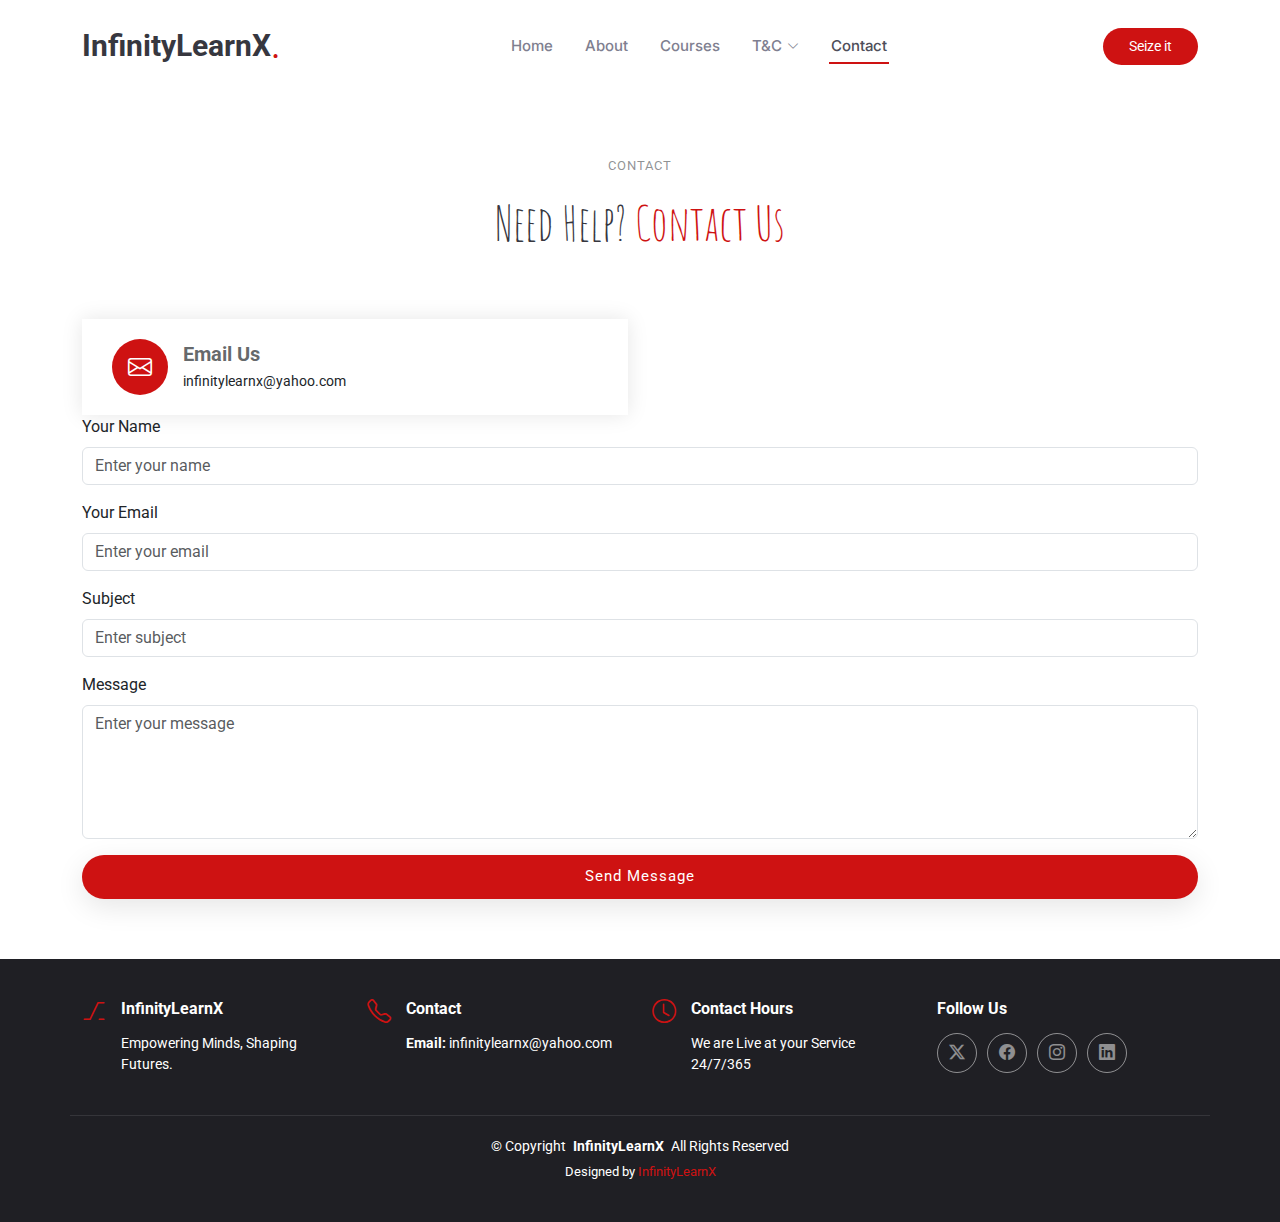
<file: contact.html>
<!DOCTYPE html>
<html lang="en">

<head>
  <meta charset="utf-8">
  <meta content="width=device-width, initial-scale=1.0" name="viewport">
  <title>InfinityLearnX</title>
  <meta name="description" content="">
  <meta name="keywords" content="">

  <!-- Favicons -->
  <link href="./assets/img/Mian-Photoroom.png" rel="icon">
  <link href="./assets/img/Mian-Photoroom.png" rel="apple-touch-icon">

  <!-- Fonts -->
  <link href="https://fonts.googleapis.com" rel="preconnect">
  <link href="https://fonts.gstatic.com" rel="preconnect" crossorigin>
  <link href="https://fonts.googleapis.com/css2?family=Roboto:ital,wght@0,100;0,300;0,400;0,500;0,700;0,900;1,100;1,300;1,400;1,500;1,700;1,900&family=Inter:wght@100;200;300;400;500;600;700;800;900&family=Amatic+SC:wght@400;700&display=swap" rel="stylesheet">

  <!-- Vendor CSS Files -->
  <link href="assets/vendor/bootstrap/css/bootstrap.min.css" rel="stylesheet">
  <link href="assets/vendor/bootstrap-icons/bootstrap-icons.css" rel="stylesheet">
  <link href="assets/vendor/aos/aos.css" rel="stylesheet">
  <link href="assets/vendor/glightbox/css/glightbox.min.css" rel="stylesheet">
  <link href="assets/vendor/swiper/swiper-bundle.min.css" rel="stylesheet">

  <!-- Main CSS File -->
  <link href="assets/css/main.css" rel="stylesheet">

  <!-- =======================================================
  * Template Name: Yummy
  * Template URL: https://bootstrapmade.com/yummy-bootstrap-restaurant-website-template/
  * Updated: Aug 07 2024 with Bootstrap v5.3.3
  * Author: BootstrapMade.com
  * License: https://bootstrapmade.com/license/
  ======================================================== -->
</head>

<body class="starter-page-page">

  <header id="header" class="header d-flex align-items-center sticky-top">
    <div class="container position-relative d-flex align-items-center justify-content-between">

      <a href="index.html" class="logo d-flex align-items-center me-auto me-xl-0">
        <!-- Uncomment the line below if you also wish to use an image logo -->
        <!-- <img src="assets/img/logo.png" alt=""> -->
        <h1 class="sitename">InfinityLearnX</h1>
        <span>.</span>
      </a>

      <nav id="navmenu" class="navmenu">
        <ul>
          <li><a href="index.html" >Home<br></a></li>
          <li><a href="about.html">About</a></li>
          <li><a href="courses.html">Courses</a></li>
          <li class="dropdown"><a href="#"><span>T&C</span> <i class="bi bi-chevron-down toggle-dropdown"></i></a>
            <ul>
              <li><a href="TC.html">Terms and Conditions</a></li>
              <li><a href="privacy.html">Privacy & Policy</a></li>
              <li><a href="payement_policy.html">Payment Policy</a></li>
            </ul>
          </li>
          <li><a href="contact.html" class="active">Contact</a></li>
        </ul>
        <i class="mobile-nav-toggle d-xl-none bi bi-list"></i>
      </nav>

      <a class="btn-getstarted" href="index.html#book-a-table">Seize it</a>

    </div>
  </header>

  <main class="main">

         <!-- Contact Section -->
    <section id="contact" class="contact section">

        <!-- Section Title -->
        <div class="container section-title">
          <h2>Contact</h2>
          <p><span>Need Help?</span> <span class="description-title">Contact Us</span></p>
        </div><!-- End Section Title -->
  
        <div class="container">
  
  
  
          <div class="row gy-4">
  
            <div class="col-md-6">
              <div class="info-item d-flex align-items-center">
                <i class="icon bi bi-envelope flex-shrink-0"></i>
                <div>
                  <h3>Email Us</h3>
                  <p>infinitylearnx@yahoo.com</p>
                </div>
              </div>
            </div><!-- End Info Item -->

  
          </div>
  
          <form action="https://formspree.io/f/xjkykweb" method="POST" onsubmit="showSuccessMessage(); return false;">
            <div class="mb-3">
                <label for="name" class="form-label">Your Name</label>
                <input type="text" name="name" class="form-control" id="name" placeholder="Enter your name" required>
            </div>
            <div class="mb-3">
                <label for="email" class="form-label">Your Email</label>
                <input type="email" name="email" class="form-control" id="email" placeholder="Enter your email" required>
            </div>
            <div class="mb-3">
                <label for="subject" class="form-label">Subject</label>
                <input type="text" name="subject" class="form-control" id="subject" placeholder="Enter subject" required>
            </div>
            <div class="mb-3">
                <label for="message" class="form-label">Message</label>
                <textarea name="message" class="form-control" id="message" rows="5" placeholder="Enter your message" required></textarea>
            </div>
            <div class="text-center">
              <button type="submit" class="btn btn-custom w-100">Send Message</button>
          </div>
        </form>
  
        </div>
  
      </section><!-- /Contact Section -->

  </main>

  <footer id="footer" class="footer dark-background">

    <div class="container">
      <div class="row gy-3">
        <div class="col-lg-3 col-md-6 d-flex">
          <i class="bi bi-alt icon"></i>
          <div class="address">
            <h4>InfinityLearnX</h4>
            <p>Empowering Minds, Shaping Futures.</p>
            <p></p>
          </div>

        </div>

        <div class="col-lg-3 col-md-6 d-flex">
          <i class="bi bi-telephone icon"></i>
          <div>
            <h4>Contact</h4>
            <p>
              <strong>Email:</strong> <span>infinitylearnx@yahoo.com</span><br>
            </p>
          </div>
        </div>

        <div class="col-lg-3 col-md-6 d-flex">
          <i class="bi bi-clock icon"></i>
          <div>
            <h4>Contact Hours</h4>
            <p>
              We are Live at your Service 24/7/365
            </p>
          </div>
        </div>

        <div class="col-lg-3 col-md-6">
          <h4>Follow Us</h4>
          <div class="social-links d-flex">
            <a href="#" class="twitter"><i class="bi bi-twitter-x"></i></a>
            <a href="#" class="facebook"><i class="bi bi-facebook"></i></a>
            <a href="#" class="instagram"><i class="bi bi-instagram"></i></a>
            <a href="#" class="linkedin"><i class="bi bi-linkedin"></i></a>
          </div>
        </div>

      </div>
    </div>

    <div class="container copyright text-center mt-4">
      <p>© <span>Copyright</span> <strong class="px-1 sitename">InfinityLearnX</strong> <span>All Rights Reserved</span></p>
      <div class="credits">
        <!-- All the links in the footer should remain intact. -->
        <!-- You can delete the links only if you've purchased the pro version. -->
        <!-- Licensing information: https://bootstrapmade.com/license/ -->
        <!-- Purchase the pro version with working PHP/AJAX contact form: [buy-url] -->
        Designed by <a href="https://bootstrapmade.com/">InfinityLearnX</a>
      </div>
    </div>

  </footer>

  <!-- Scroll Top -->
  <a href="#" id="scroll-top" class="scroll-top d-flex align-items-center justify-content-center"><i class="bi bi-arrow-up-short"></i></a>

  <!-- Preloader -->
  <div id="preloader"></div>

  <!-- Vendor JS Files -->
  <script src="assets/vendor/bootstrap/js/bootstrap.bundle.min.js"></script>
  <script src="assets/vendor/php-email-form/validate.js"></script>
  <script src="assets/vendor/aos/aos.js"></script>
  <script src="assets/vendor/glightbox/js/glightbox.min.js"></script>
  <script src="assets/vendor/purecounter/purecounter_vanilla.js"></script>
  <script src="assets/vendor/swiper/swiper-bundle.min.js"></script>

  <!-- Main JS File -->
  <script src="assets/js/main.js"></script>

</body>

</html>
</file>
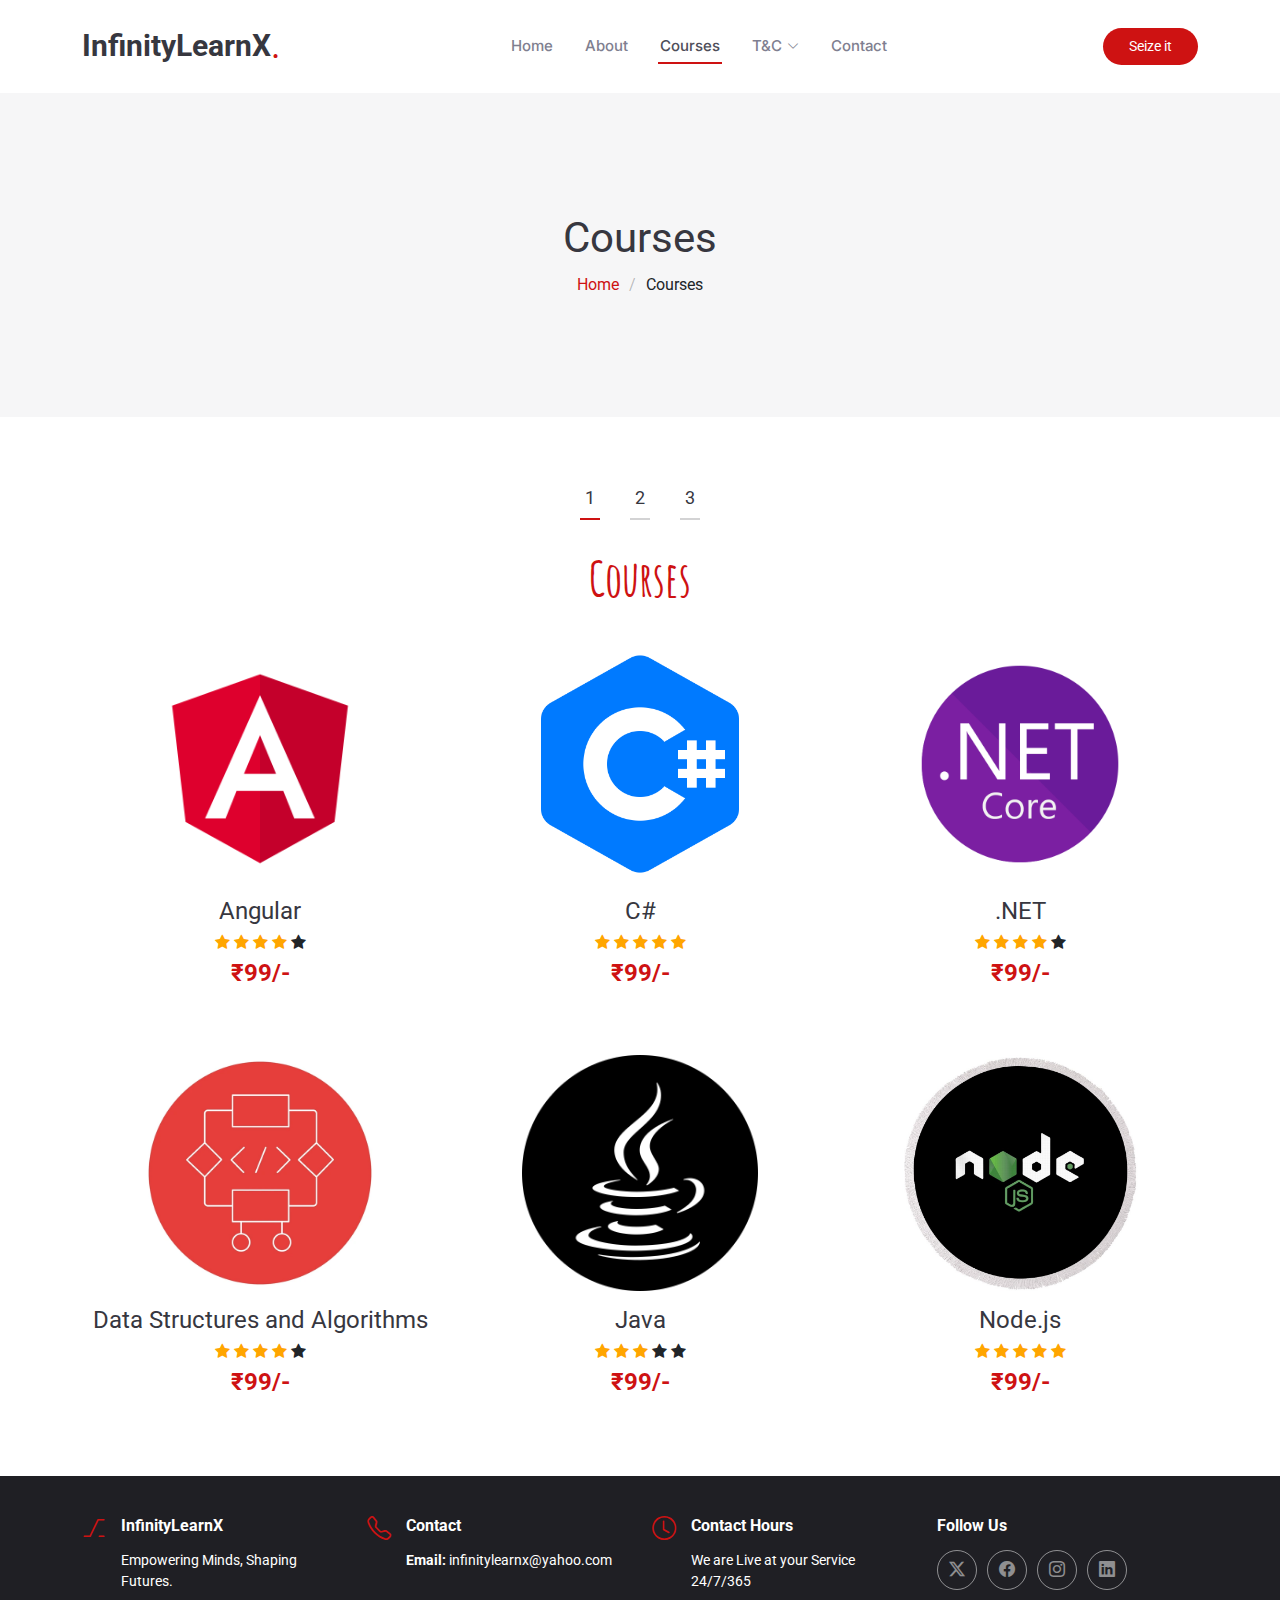
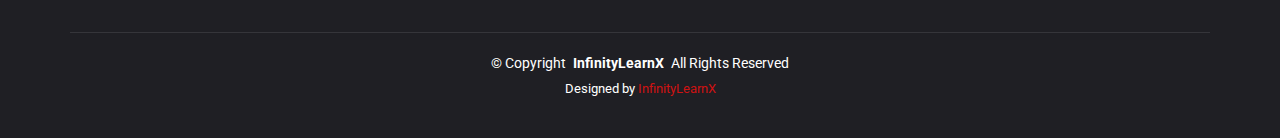
<file: courses.html>
<!DOCTYPE html>
<html lang="en">

<head>
  <meta charset="utf-8">
  <meta content="width=device-width, initial-scale=1.0" name="viewport">
  <title>InfinityLearnX</title>
  <meta name="description" content="">
  <meta name="keywords" content="">

  <!-- Favicons -->
  <link href="./assets/img/Mian-Photoroom.png" rel="icon">
  <link href="./assets/img/Mian-Photoroom.png" rel="apple-touch-icon">

  <!-- Fonts -->
  <link href="https://fonts.googleapis.com" rel="preconnect">
  <link href="https://fonts.gstatic.com" rel="preconnect" crossorigin>
  <link href="https://fonts.googleapis.com/css2?family=Roboto:ital,wght@0,100;0,300;0,400;0,500;0,700;0,900;1,100;1,300;1,400;1,500;1,700;1,900&family=Inter:wght@100;200;300;400;500;600;700;800;900&family=Amatic+SC:wght@400;700&display=swap" rel="stylesheet">

  <!-- Vendor CSS Files -->
  <link href="assets/vendor/bootstrap/css/bootstrap.min.css" rel="stylesheet">
  <link href="assets/vendor/bootstrap-icons/bootstrap-icons.css" rel="stylesheet">
  <link href="assets/vendor/aos/aos.css" rel="stylesheet">
  <link href="assets/vendor/glightbox/css/glightbox.min.css" rel="stylesheet">
  <link href="assets/vendor/swiper/swiper-bundle.min.css" rel="stylesheet">

  <!-- Main CSS File -->
  <link href="assets/css/main.css" rel="stylesheet">

  <!-- =======================================================
  * Template Name: Yummy
  * Template URL: https://bootstrapmade.com/yummy-bootstrap-restaurant-website-template/
  * Updated: Aug 07 2024 with Bootstrap v5.3.3
  * Author: BootstrapMade.com
  * License: https://bootstrapmade.com/license/
  ======================================================== -->
</head>

<body class="starter-page-page">

  <header id="header" class="header d-flex align-items-center sticky-top">
    <div class="container position-relative d-flex align-items-center justify-content-between">

      <a href="index.html" class="logo d-flex align-items-center me-auto me-xl-0">
        <!-- Uncomment the line below if you also wish to use an image logo -->
        <!-- <img src="assets/img/logo.png" alt=""> -->
        <h1 class="sitename">InfinityLearnX</h1>
        <span>.</span>
      </a>

      <nav id="navmenu" class="navmenu">
        <ul>
          <li><a href="index.html" >Home<br></a></li>
          <li><a href="about.html">About</a></li>
          <li><a href="courses.html" class="active">Courses</a></li>
          <li class="dropdown"><a href="#" ><span>T&C</span> <i class="bi bi-chevron-down toggle-dropdown"></i></a>
            <ul>
              <li><a href="TC.html">Terms and Conditions</a></li>
              <li><a href="privacy.html">Privacy & Policy</a></li>
              <li><a href="payement_policy.html">Payment Policy</a></li>
            </ul>
          </li>
          <li><a href="contact.html">Contact</a></li>
        </ul>
        <i class="mobile-nav-toggle d-xl-none bi bi-list"></i>
      </nav>

      <a class="btn-getstarted" href="index.html#book-a-table">Seize it</a>

    </div>
  </header>

  <main class="main">

    <!-- Page Title -->
    <div class="page-title" data-aos="fade">
      <div class="container">
        <h1>Courses</h1>
        <nav class="breadcrumbs">
          <ol>
            <li><a href="index.html">Home</a></li>
            <li class="current">Courses</li>
          </ol>
        </nav>
      </div>
    </div><!-- End Page Title -->

     <!-- Menu Section -->
     <section id="menu" class="menu section">
  
        <div class="container">
  
          <ul class="nav nav-tabs d-flex justify-content-center">
  
            <li class="nav-item">
              <a class="nav-link active show" data-bs-toggle="tab" data-bs-target="#menu-starters">
                <h4>1</h4>
              </a>
            </li><!-- End tab nav item -->
  
            <li class="nav-item">
              <a class="nav-link" data-bs-toggle="tab" data-bs-target="#menu-breakfast">
                <h4>2</h4>
              </a><!-- End tab nav item -->
  
            </li>
            <li class="nav-item">
              <a class="nav-link" data-bs-toggle="tab" data-bs-target="#menu-lunch">
                <h4>3</h4>
              </a>
            </li><!-- End tab nav item -->
  
          </ul>
  
          <div class="tab-content">
  
            <div class="tab-pane fade active show" id="menu-starters">
  
              <div class="tab-header text-center">
                <h3>Courses</h3>
              </div>
  
              <div class="row gy-5">
  
                <div class="col-lg-4 menu-item">
                  <a href="assets/img/Angular_full_color_logo.svg.png" class="glightbox"><img src="assets/img/Angular_full_color_logo.svg.png" class="menu-img img-fluid" alt=""></a>
                  <h4>Angular</h4>
                  <link rel="stylesheet" href="https://cdnjs.cloudflare.com/ajax/libs/font-awesome/4.7.0/css/font-awesome.min.css">
                  <span class="fa fa-star checked"></span>
                  <span class="fa fa-star checked"></span>
                  <span class="fa fa-star checked"></span>
                  <span class="fa fa-star checked"></span>
                  <span class="fa fa-star"></span>
                  <p class="price">
                    ₹99/-
                  </p>
                </div><!-- Menu Item -->
  
                <div class="col-lg-4 menu-item">
                  <a href="assets/img/C.png" class="glightbox"><img src="assets/img/C.png" class="menu-img img-fluid" alt=""></a>
                  <h4>C#</h4>
                  <link rel="stylesheet" href="https://cdnjs.cloudflare.com/ajax/libs/font-awesome/4.7.0/css/font-awesome.min.css">
                  <span class="fa fa-star checked"></span>
                  <span class="fa fa-star checked"></span>
                  <span class="fa fa-star checked"></span>
                  <span class="fa fa-star checked"></span>
                  <span class="fa fa-star checked"></span>
                  <p class="price">
                    ₹99/-
                  </p>
                </div><!-- Menu Item -->
  
                <div class="col-lg-4 menu-item">
                  <a href="assets/img/NET-Framework-Symbol.png" class="glightbox"><img src="assets/img/net-framework.png" class="menu-img img-fluid" alt=""></a>
                  <h4>.NET</h4>
                  <link rel="stylesheet" href="https://cdnjs.cloudflare.com/ajax/libs/font-awesome/4.7.0/css/font-awesome.min.css">
                  <span class="fa fa-star checked"></span>
                  <span class="fa fa-star checked"></span>
                  <span class="fa fa-star checked"></span>
                  <span class="fa fa-star checked"></span>
                  <span class="fa fa-star"></span>
                  <p class="price">
                    ₹99/-
                  </p>
                </div><!-- Menu Item -->
  
                <div class="col-lg-4 menu-item">
                  <a href="assets/img/DSA.webp" class="glightbox"><img src="assets/img/DSA.webp" class="menu-img img-fluid" alt=""></a>
                  <h4>Data Structures and Algorithms</h4>
                  <link rel="stylesheet" href="https://cdnjs.cloudflare.com/ajax/libs/font-awesome/4.7.0/css/font-awesome.min.css">
                  <span class="fa fa-star checked"></span>
                  <span class="fa fa-star checked"></span>
                  <span class="fa fa-star checked"></span>
                  <span class="fa fa-star checked"></span>
                  <span class="fa fa-star"></span>
                  <p class="price">
                    ₹99/-
                  </p>
                </div><!-- Menu Item -->
  
                <div class="col-lg-4 menu-item">
                  <a href="assets/img/java.png" class="glightbox"><img src="assets/img/java.png" class="menu-img img-fluid" alt=""></a>
                  <h4>Java</h4>
                  <link rel="stylesheet" href="https://cdnjs.cloudflare.com/ajax/libs/font-awesome/4.7.0/css/font-awesome.min.css">
                  <span class="fa fa-star checked"></span>
                  <span class="fa fa-star checked"></span>
                  <span class="fa fa-star checked"></span>
                  <span class="fa fa-star"></span>
                  <span class="fa fa-star"></span>
                  <p class="price">
                    ₹99/-
                  </p>
                </div><!-- Menu Item -->
  
                <div class="col-lg-4 menu-item">
                  <a href="assets/img/menu/menu-item-6.png" class="glightbox"><img src="assets/img/node.jpeg" class="menu-img img-fluid" alt=""></a>
                  <h4>Node.js</h4>
                  <link rel="stylesheet" href="https://cdnjs.cloudflare.com/ajax/libs/font-awesome/4.7.0/css/font-awesome.min.css">
                  <span class="fa fa-star checked"></span>
                  <span class="fa fa-star checked"></span>
                  <span class="fa fa-star checked"></span>
                  <span class="fa fa-star checked"></span>
                  <span class="fa fa-star checked"></span>
                  <p class="price">
                    ₹99/-
                  </p>
                </div><!-- Menu Item -->
  
              </div>
            </div><!-- End Starter Menu Content -->
  
            <div class="tab-pane fade" id="menu-breakfast">
  
              <div class="tab-header text-center">
                <h3>Courses</h3>
              </div>
  
              <div class="row gy-5">
  
                <div class="col-lg-4 menu-item">
                  <a href="assets/img/docker.png" class="glightbox"><img src="assets/img/docker.png" class="menu-img img-fluid" alt=""></a>
                  <h4>Docker</h4>
                  <link rel="stylesheet" href="https://cdnjs.cloudflare.com/ajax/libs/font-awesome/4.7.0/css/font-awesome.min.css">
                  <span class="fa fa-star checked"></span>
                  <span class="fa fa-star checked"></span>
                  <span class="fa fa-star checked"></span>
                  <span class="fa fa-star checked"></span>
                  <span class="fa fa-star checked"></span>
                  <p class="price">
                    ₹99/-
                  </p>
                </div><!-- Menu Item -->
  
                <div class="col-lg-4 menu-item">
                  <a href="assets/img/EF.png" class="glightbox"><img src="assets/img/EF.png" class="menu-img img-fluid" alt=""></a>
                  <h4>Entity Framework</h4>
                  <link rel="stylesheet" href="https://cdnjs.cloudflare.com/ajax/libs/font-awesome/4.7.0/css/font-awesome.min.css">
                  <span class="fa fa-star checked"></span>
                  <span class="fa fa-star checked"></span>
                  <span class="fa fa-star checked"></span>
                  <span class="fa fa-star checked"></span>
                  <span class="fa fa-star"></span>
                  <p class="price">
                    ₹99/-
                  </p>
                </div><!-- Menu Item -->
  
                <div class="col-lg-4 menu-item">
                  <a href="assets/img/python.png" class="glightbox"><img src="assets/img/python.png" class="menu-img img-fluid" alt=""></a>
                  <h4>Python</h4>
                  <link rel="stylesheet" href="https://cdnjs.cloudflare.com/ajax/libs/font-awesome/4.7.0/css/font-awesome.min.css">
                  <span class="fa fa-star checked"></span>
                  <span class="fa fa-star checked"></span>
                  <span class="fa fa-star checked"></span>
                  <span class="fa fa-star checked"></span>
                  <span class="fa fa-star checked"></span>
                  <p class="price">
                    ₹99/-
                  </p>
                </div><!-- Menu Item -->
  
                <div class="col-lg-4 menu-item">
                  <a href="assets/img/React" class="glightbox"><img src="assets/img/React" class="menu-img img-fluid" alt=""></a>
                  <h4>React</h4>
                  <link rel="stylesheet" href="https://cdnjs.cloudflare.com/ajax/libs/font-awesome/4.7.0/css/font-awesome.min.css">
                  <span class="fa fa-star checked"></span>
                  <span class="fa fa-star checked"></span>
                  <span class="fa fa-star checked"></span>
                  <span class="fa fa-star checked"></span>
                  <span class="fa fa-star checked"></span>
                  <p class="price">
                    ₹99/-
                  </p>
                </div><!-- Menu Item -->
  
                <div class="col-lg-4 menu-item">
                  <a href="assets/img/SQL.jpg" class="glightbox"><img src="assets/img/SQL.jpg" class="menu-img img-fluid" alt=""></a>
                  <h4>SQL</h4>
                  <link rel="stylesheet" href="https://cdnjs.cloudflare.com/ajax/libs/font-awesome/4.7.0/css/font-awesome.min.css">
                  <span class="fa fa-star checked"></span>
                  <span class="fa fa-star checked"></span>
                  <span class="fa fa-star checked"></span>
                  <span class="fa fa-star checked"></span>
                  <span class="fa fa-star"></span>
                  <p class="price">
                    ₹99/-
                  </p>
                </div><!-- Menu Item -->
  
                <div class="col-lg-4 menu-item">
                  <a href="assets/img/menu/menu-item-6.png" class="glightbox"><img src="assets/img/JS" class="menu-img img-fluid" alt=""></a>
                  <h4>JavaScript</h4>
                  <link rel="stylesheet" href="https://cdnjs.cloudflare.com/ajax/libs/font-awesome/4.7.0/css/font-awesome.min.css">
                  <span class="fa fa-star checked"></span>
                  <span class="fa fa-star checked"></span>
                  <span class="fa fa-star checked"></span>
                  <span class="fa fa-star checked"></span>
                  <span class="fa fa-star checked"></span>
                  <p class="price">
                    ₹99/-
                  </p>
                </div><!-- Menu Item -->
  
              </div>
            </div><!-- End Breakfast Menu Content -->
  
            <div class="tab-pane fade" id="menu-lunch">
  
              <div class="tab-header text-center">
                <h3>Courses</h3>
              </div>
  
              <div class="row gy-5">
  
                <div class="col-lg-4 menu-item">
                  <a href="assets/img/Backbonejs.webp" class="glightbox"><img src="assets/img/Backbonejs.webp" class="menu-img img-fluid" alt=""></a>
                  <h4>Backbone.js</h4>
                  <link rel="stylesheet" href="https://cdnjs.cloudflare.com/ajax/libs/font-awesome/4.7.0/css/font-awesome.min.css">
                  <span class="fa fa-star checked"></span>
                  <span class="fa fa-star checked"></span>
                  <span class="fa fa-star checked"></span>
                  <span class="fa fa-star checked"></span>
                  <span class="fa fa-star"></span>
                  <p class="price">
                    ₹99/-
                  </p>
                </div><!-- Menu Item -->
  
                <div class="col-lg-4 menu-item">
                  <a href="assets/img/AI.png" class="glightbox"><img src="assets/img/AI.png" class="menu-img img-fluid" alt=""></a>
                  <h4>Artificial Intelligence</h4>
                  <link rel="stylesheet" href="https://cdnjs.cloudflare.com/ajax/libs/font-awesome/4.7.0/css/font-awesome.min.css">
                  <span class="fa fa-star checked"></span>
                  <span class="fa fa-star checked"></span>
                  <span class="fa fa-star checked"></span>
                  <span class="fa fa-star checked"></span>
                  <span class="fa fa-star checked"></span>
                  <p class="price">
                    ₹99/-
                  </p>
                </div><!-- Menu Item -->
  
                <div class="col-lg-4 menu-item">
                  <a href="assets/img/AWS.png" class="glightbox"><img src="assets/img/AWS.png" class="menu-img img-fluid" alt=""></a>
                  <h4>AWS Cloud Practitioner</h4>
                  <link rel="stylesheet" href="https://cdnjs.cloudflare.com/ajax/libs/font-awesome/4.7.0/css/font-awesome.min.css">
                  <span class="fa fa-star checked"></span>
                  <span class="fa fa-star checked"></span>
                  <span class="fa fa-star checked"></span>
                  <span class="fa fa-star checked"></span>
                  <span class="fa fa-star checked"></span>
                  <p class="price">
                    ₹99/-
                  </p>
                </div><!-- Menu Item -->
  
                <div class="col-lg-4 menu-item">
                  <a href="assets/img/Tab.png" class="glightbox"><img src="assets/img/Tab.png" class="menu-img img-fluid" alt=""></a>
                  <h4>Tableau</h4>
                  <link rel="stylesheet" href="https://cdnjs.cloudflare.com/ajax/libs/font-awesome/4.7.0/css/font-awesome.min.css">
                  <span class="fa fa-star checked"></span>
                  <span class="fa fa-star checked"></span>
                  <span class="fa fa-star checked"></span>
                  <span class="fa fa-star checked"></span>
                  <span class="fa fa-star checked"></span>
                  <p class="price">
                    ₹99/-
                  </p>
                </div><!-- Menu Item -->
  
                <div class="col-lg-4 menu-item">
                  <a href="assets/img/azure-icon-2048x2048-6tt08spf.png" class="glightbox"><img src="assets/img/azure-icon-2048x2048-6tt08spf.png" class="menu-img img-fluid" alt=""></a>
                  <h4>Azure</h4>
                  <link rel="stylesheet" href="https://cdnjs.cloudflare.com/ajax/libs/font-awesome/4.7.0/css/font-awesome.min.css">
                  <span class="fa fa-star checked"></span>
                  <span class="fa fa-star checked"></span>
                  <span class="fa fa-star checked"></span>
                  <span class="fa fa-star checked"></span>
                  <span class="fa fa-star checked"></span>    
                  <p class="price">
                    ₹99/-
                  </p>
                </div><!-- Menu Item -->
  
                <div class="col-lg-4 menu-item">
                  <a href="assets/img/power.png" class="glightbox"><img src="assets/img/power.png" class="menu-img img-fluid" alt=""></a>
                  <h4>PowerBi</h4>
                  <link rel="stylesheet" href="https://cdnjs.cloudflare.com/ajax/libs/font-awesome/4.7.0/css/font-awesome.min.css">
                  <span class="fa fa-star checked"></span>
                  <span class="fa fa-star checked"></span>
                  <span class="fa fa-star checked"></span>
                  <span class="fa fa-star checked"></span>
                  <span class="fa fa-star checked"></span>
                  <p class="price">
                    ₹99/-
                  </p>
                </div><!-- Menu Item -->
  
              </div>
            </div><!-- End Lunch Menu Content -->
  
  
          </div>
  
        </div>
  
      </section><!-- /Menu Section -->
  </main>

  <footer id="footer" class="footer dark-background">

    <div class="container">
      <div class="row gy-3">
        <div class="col-lg-3 col-md-6 d-flex">
          <i class="bi bi-alt icon"></i>
          <div class="address">
            <h4>InfinityLearnX</h4>
            <p>Empowering Minds, Shaping Futures.</p>
            <p></p>
          </div>

        </div>

        <div class="col-lg-3 col-md-6 d-flex">
          <i class="bi bi-telephone icon"></i>
          <div>
            <h4>Contact</h4>
            <p>
              <strong>Email:</strong> <span>infinitylearnx@yahoo.com</span><br>
            </p>
          </div>
        </div>

        <div class="col-lg-3 col-md-6 d-flex">
          <i class="bi bi-clock icon"></i>
          <div>
            <h4>Contact Hours</h4>
            <p>
              We are Live at your Service 24/7/365
            </p>
          </div>
        </div>

        <div class="col-lg-3 col-md-6">
          <h4>Follow Us</h4>
          <div class="social-links d-flex">
            <a href="#" class="twitter"><i class="bi bi-twitter-x"></i></a>
            <a href="#" class="facebook"><i class="bi bi-facebook"></i></a>
            <a href="#" class="instagram"><i class="bi bi-instagram"></i></a>
            <a href="#" class="linkedin"><i class="bi bi-linkedin"></i></a>
          </div>
        </div>

      </div>
    </div>

    <div class="container copyright text-center mt-4">
      <p>© <span>Copyright</span> <strong class="px-1 sitename">InfinityLearnX</strong> <span>All Rights Reserved</span></p>
      <div class="credits">
        <!-- All the links in the footer should remain intact. -->
        <!-- You can delete the links only if you've purchased the pro version. -->
        <!-- Licensing information: https://bootstrapmade.com/license/ -->
        <!-- Purchase the pro version with working PHP/AJAX contact form: [buy-url] -->
        Designed by <a href="https://bootstrapmade.com/">InfinityLearnX</a>
      </div>
    </div>

  </footer>

  <!-- Scroll Top -->
  <a href="#" id="scroll-top" class="scroll-top d-flex align-items-center justify-content-center"><i class="bi bi-arrow-up-short"></i></a>

  <!-- Preloader -->
  <div id="preloader"></div>

  <!-- Vendor JS Files -->
  <script src="assets/vendor/bootstrap/js/bootstrap.bundle.min.js"></script>
  <script src="assets/vendor/php-email-form/validate.js"></script>
  <script src="assets/vendor/aos/aos.js"></script>
  <script src="assets/vendor/glightbox/js/glightbox.min.js"></script>
  <script src="assets/vendor/purecounter/purecounter_vanilla.js"></script>
  <script src="assets/vendor/swiper/swiper-bundle.min.js"></script>

  <!-- Main JS File -->
  <script src="assets/js/main.js"></script>

</body>

</html>
</file>
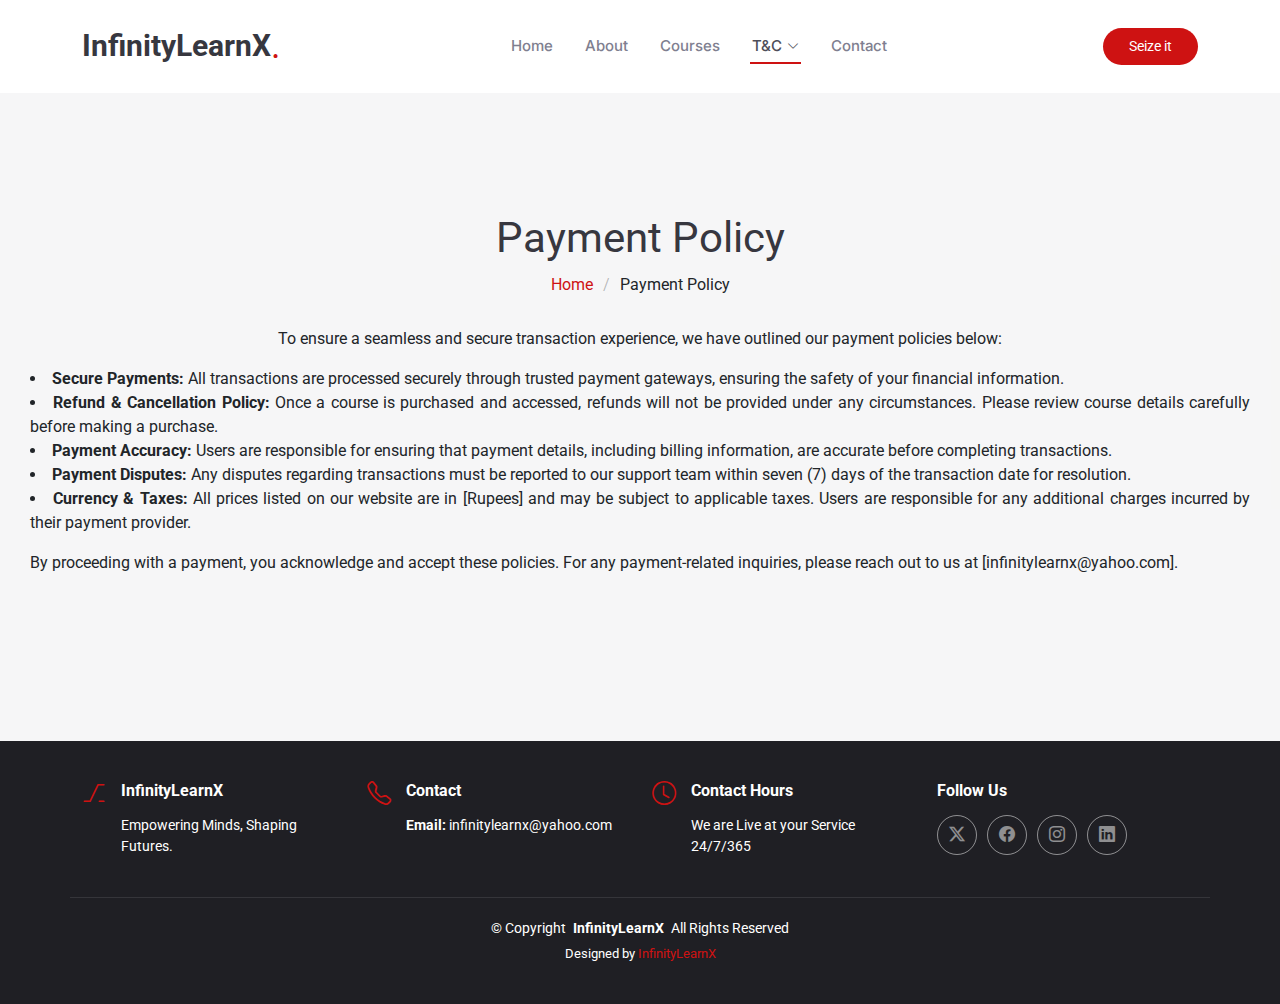
<file: payement_policy.html>
<!DOCTYPE html>
<html lang="en">

<head>
  <meta charset="utf-8">
  <meta content="width=device-width, initial-scale=1.0" name="viewport">
  <title>InfinityLearnX</title>
  <meta name="description" content="">
  <meta name="keywords" content="">

  <!-- Favicons -->
  <link href="./assets/img/Mian-Photoroom.png" rel="icon">
  <link href="./assets/img/Mian-Photoroom.png" rel="apple-touch-icon">

  <!-- Fonts -->
  <link href="https://fonts.googleapis.com" rel="preconnect">
  <link href="https://fonts.gstatic.com" rel="preconnect" crossorigin>
  <link href="https://fonts.googleapis.com/css2?family=Roboto:ital,wght@0,100;0,300;0,400;0,500;0,700;0,900;1,100;1,300;1,400;1,500;1,700;1,900&family=Inter:wght@100;200;300;400;500;600;700;800;900&family=Amatic+SC:wght@400;700&display=swap" rel="stylesheet">

  <!-- Vendor CSS Files -->
  <link href="assets/vendor/bootstrap/css/bootstrap.min.css" rel="stylesheet">
  <link href="assets/vendor/bootstrap-icons/bootstrap-icons.css" rel="stylesheet">
  <link href="assets/vendor/aos/aos.css" rel="stylesheet">
  <link href="assets/vendor/glightbox/css/glightbox.min.css" rel="stylesheet">
  <link href="assets/vendor/swiper/swiper-bundle.min.css" rel="stylesheet">

  <!-- Main CSS File -->
  <link href="assets/css/main.css" rel="stylesheet">

  <!-- =======================================================
  * Template Name: Yummy
  * Template URL: https://bootstrapmade.com/yummy-bootstrap-restaurant-website-template/
  * Updated: Aug 07 2024 with Bootstrap v5.3.3
  * Author: BootstrapMade.com
  * License: https://bootstrapmade.com/license/
  ======================================================== -->
</head>

<body class="starter-page-page">

  <header id="header" class="header d-flex align-items-center sticky-top">
    <div class="container position-relative d-flex align-items-center justify-content-between">

      <a href="index.html" class="logo d-flex align-items-center me-auto me-xl-0">
        <!-- Uncomment the line below if you also wish to use an image logo -->
        <!-- <img src="assets/img/logo.png" alt=""> -->
        <h1 class="sitename">InfinityLearnX</h1>
        <span>.</span>
      </a>

      <nav id="navmenu" class="navmenu">
        <ul>
          <li><a href="index.html" >Home<br></a></li>
          <li><a href="about.html">About</a></li>
          <li><a href="courses.html">Courses</a></li>
          <li class="dropdown"><a href="#" class="active"><span>T&C</span> <i class="bi bi-chevron-down toggle-dropdown"></i></a>
            <ul>
              <li><a href="TC.html">Terms and Conditions</a></li>
              <li><a href="privacy.html">Privacy & Policy</a></li>
              <li><a href="payement_policy.html">Payment Policy</a></li>
            </ul>
          </li>
          <li><a href="contact.html">Contact</a></li>
        </ul>
        <i class="mobile-nav-toggle d-xl-none bi bi-list"></i>
      </nav>

      <a class="btn-getstarted" href="index.html#book-a-table">Seize it</a>

    </div>
  </header>

  <main class="main">

    <!-- Page Title -->
    <div class="page-title" data-aos="fade">
      <div class="container">
        <h1>Payment Policy</h1>
        <nav class="breadcrumbs">
          <ol>
            <li><a href="index.html">Home</a></li>
            <li class="current">Payment Policy</li>
          </ol>
        </nav>
      </div>
        <div class="container2">
            <p class="para">To ensure a seamless and secure transaction experience, we have outlined our payment policies below:</p>
            <ul class="list">
                <li><li1>Secure Payments:</li1> All transactions are processed securely through trusted payment gateways, ensuring the safety of your financial information.</li>
                <li><li1>Refund & Cancellation Policy:</li1> Once a course is purchased and accessed, refunds will not be provided under any circumstances. Please review course details carefully before making a purchase.</li>
                <li><li1>Payment Accuracy:</li1> Users are responsible for ensuring that payment details, including billing information, are accurate before completing transactions.</li>
                <li><li1>Payment Disputes:</li1> Any disputes regarding transactions must be reported to our support team within seven (7) days of the transaction date for resolution.</li>
                <li><li1>Currency & Taxes:</li1> All prices listed on our website are in [Rupees] and may be subject to applicable taxes. Users are responsible for any additional charges incurred by their payment provider.</li>
            </ul>
            <p>By proceeding with a payment, you acknowledge and accept these policies. For any payment-related inquiries, please reach out to us at [infinitylearnx@yahoo.com].</p>
        </div>
    </div><!-- End Page Title -->

  </main>

  <footer id="footer" class="footer dark-background">

    <div class="container">
      <div class="row gy-3">
        <div class="col-lg-3 col-md-6 d-flex">
          <i class="bi bi-alt icon"></i>
          <div class="address">
            <h4>InfinityLearnX</h4>
            <p>Empowering Minds, Shaping Futures.</p>
            <p></p>
          </div>

        </div>

        <div class="col-lg-3 col-md-6 d-flex">
          <i class="bi bi-telephone icon"></i>
          <div>
            <h4>Contact</h4>
            <p>
              <strong>Email:</strong> <span>infinitylearnx@yahoo.com</span><br>
            </p>
          </div>
        </div>

        <div class="col-lg-3 col-md-6 d-flex">
          <i class="bi bi-clock icon"></i>
          <div>
            <h4>Contact Hours</h4>
            <p>
              We are Live at your Service 24/7/365
            </p>
          </div>
        </div>

        <div class="col-lg-3 col-md-6">
          <h4>Follow Us</h4>
          <div class="social-links d-flex">
            <a href="#" class="twitter"><i class="bi bi-twitter-x"></i></a>
            <a href="#" class="facebook"><i class="bi bi-facebook"></i></a>
            <a href="#" class="instagram"><i class="bi bi-instagram"></i></a>
            <a href="#" class="linkedin"><i class="bi bi-linkedin"></i></a>
          </div>
        </div>

      </div>
    </div>

    <div class="container copyright text-center mt-4">
      <p>© <span>Copyright</span> <strong class="px-1 sitename">InfinityLearnX</strong> <span>All Rights Reserved</span></p>
      <div class="credits">
        <!-- All the links in the footer should remain intact. -->
        <!-- You can delete the links only if you've purchased the pro version. -->
        <!-- Licensing information: https://bootstrapmade.com/license/ -->
        <!-- Purchase the pro version with working PHP/AJAX contact form: [buy-url] -->
        Designed by <a href="https://bootstrapmade.com/">InfinityLearnX</a>
      </div>
    </div>

  </footer>

  <!-- Scroll Top -->
  <a href="#" id="scroll-top" class="scroll-top d-flex align-items-center justify-content-center"><i class="bi bi-arrow-up-short"></i></a>

  <!-- Preloader -->
  <div id="preloader"></div>

  <!-- Vendor JS Files -->
  <script src="assets/vendor/bootstrap/js/bootstrap.bundle.min.js"></script>
  <script src="assets/vendor/php-email-form/validate.js"></script>
  <script src="assets/vendor/aos/aos.js"></script>
  <script src="assets/vendor/glightbox/js/glightbox.min.js"></script>
  <script src="assets/vendor/purecounter/purecounter_vanilla.js"></script>
  <script src="assets/vendor/swiper/swiper-bundle.min.js"></script>

  <!-- Main JS File -->
  <script src="assets/js/main.js"></script>

</body>

</html>
</file>
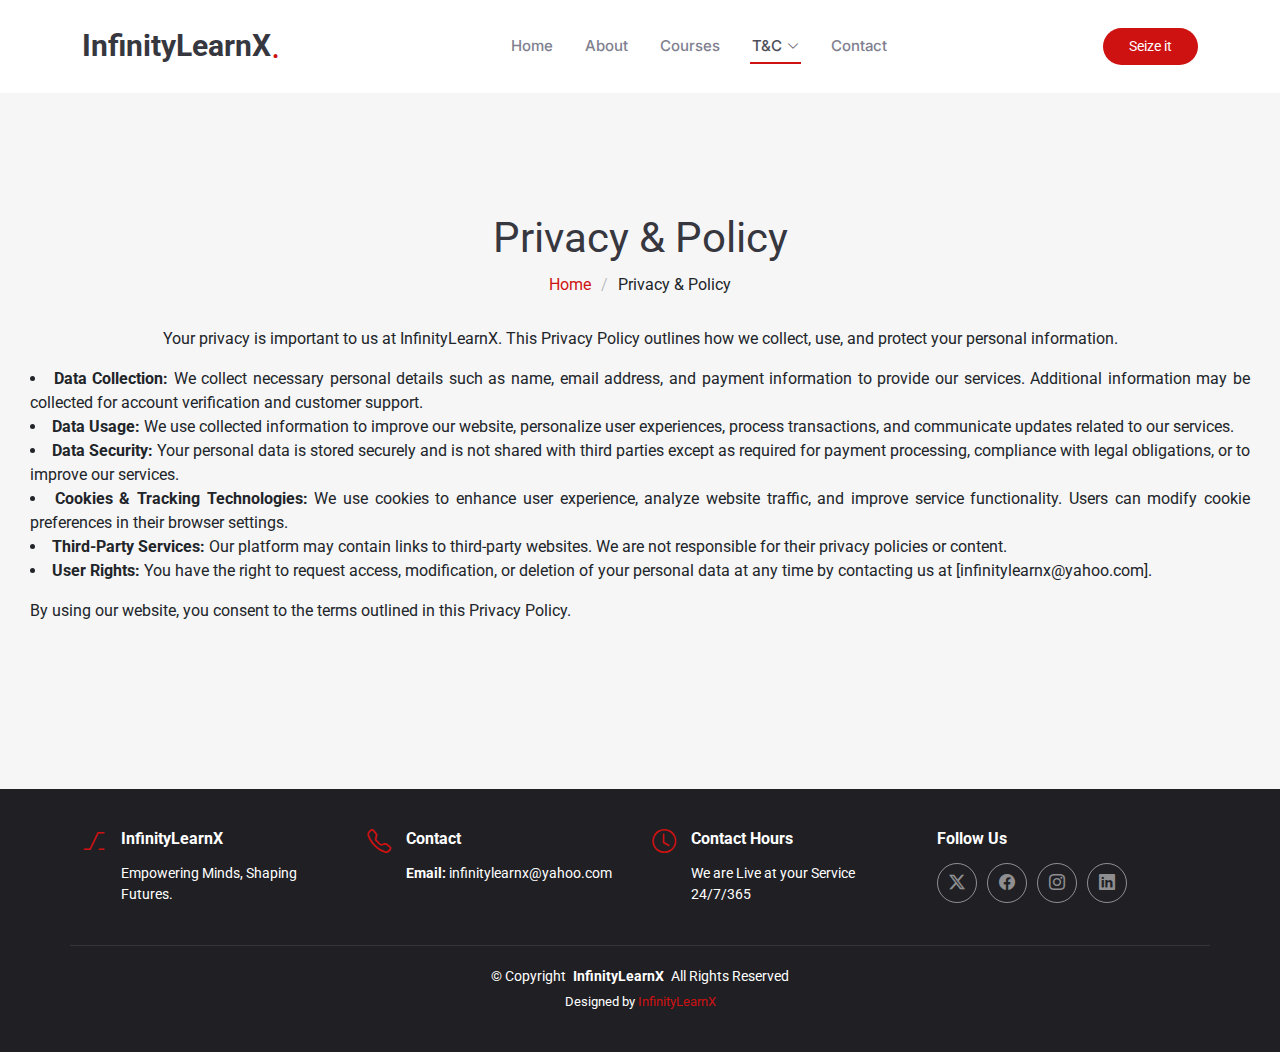
<file: privacy.html>
<!DOCTYPE html>
<html lang="en">

<head>
  <meta charset="utf-8">
  <meta content="width=device-width, initial-scale=1.0" name="viewport">
  <title>InfinityLearnX</title>
  <meta name="description" content="">
  <meta name="keywords" content="">

  <!-- Favicons -->
  <link href="./assets/img/Mian-Photoroom.png" rel="icon">
  <link href="./assets/img/Mian-Photoroom.png" rel="apple-touch-icon">

  <!-- Fonts -->
  <link href="https://fonts.googleapis.com" rel="preconnect">
  <link href="https://fonts.gstatic.com" rel="preconnect" crossorigin>
  <link href="https://fonts.googleapis.com/css2?family=Roboto:ital,wght@0,100;0,300;0,400;0,500;0,700;0,900;1,100;1,300;1,400;1,500;1,700;1,900&family=Inter:wght@100;200;300;400;500;600;700;800;900&family=Amatic+SC:wght@400;700&display=swap" rel="stylesheet">

  <!-- Vendor CSS Files -->
  <link href="assets/vendor/bootstrap/css/bootstrap.min.css" rel="stylesheet">
  <link href="assets/vendor/bootstrap-icons/bootstrap-icons.css" rel="stylesheet">
  <link href="assets/vendor/aos/aos.css" rel="stylesheet">
  <link href="assets/vendor/glightbox/css/glightbox.min.css" rel="stylesheet">
  <link href="assets/vendor/swiper/swiper-bundle.min.css" rel="stylesheet">

  <!-- Main CSS File -->
  <link href="assets/css/main.css" rel="stylesheet">

  <!-- =======================================================
  * Template Name: Yummy
  * Template URL: https://bootstrapmade.com/yummy-bootstrap-restaurant-website-template/
  * Updated: Aug 07 2024 with Bootstrap v5.3.3
  * Author: BootstrapMade.com
  * License: https://bootstrapmade.com/license/
  ======================================================== -->
</head>

<body class="starter-page-page">

  <header id="header" class="header d-flex align-items-center sticky-top">
    <div class="container position-relative d-flex align-items-center justify-content-between">

      <a href="index.html" class="logo d-flex align-items-center me-auto me-xl-0">
        <!-- Uncomment the line below if you also wish to use an image logo -->
        <!-- <img src="assets/img/logo.png" alt=""> -->
        <h1 class="sitename">InfinityLearnX</h1>
        <span>.</span>
      </a>

      <nav id="navmenu" class="navmenu">
        <ul>
          <li><a href="index.html" >Home<br></a></li>
          <li><a href="about.html">About</a></li>
          <li><a href="courses.html">Courses</a></li>
          <li class="dropdown"><a href="#" class="active"><span>T&C</span> <i class="bi bi-chevron-down toggle-dropdown"></i></a>
            <ul>
              <li><a href="TC.html">Terms and Conditions</a></li>
              <li><a href="privacy.html">Privacy & Policy</a></li>
              <li><a href="payement_policy.html">Payment Policy</a></li>
            </ul>
          </li>
          <li><a href="contact.html">Contact</a></li>
        </ul>
        <i class="mobile-nav-toggle d-xl-none bi bi-list"></i>
      </nav>

      <a class="btn-getstarted" href="index.html#book-a-table">Seize it</a>

    </div>
  </header>

  <main class="main">

    <!-- Page Title -->
    <div class="page-title" data-aos="fade">
      <div class="container">
        <h1>Privacy & Policy</h1>
        <nav class="breadcrumbs">
          <ol>
            <li><a href="index.html">Home</a></li>
            <li class="current">Privacy & Policy</li>
          </ol>
        </nav>
      </div>

        <div class="container2">
            <p class="para">Your privacy is important to us at InfinityLearnX. This Privacy Policy outlines how we collect, use, and protect your personal information.</p>
            <ul class="list">
                <li><li1>Data Collection:</li1> We collect necessary personal details such as name, email address, and payment information to provide our services. Additional information may be collected for account verification and customer support.</li>
                <li><li1>Data Usage:</li1> We use collected information to improve our website, personalize user experiences, process transactions, and communicate updates related to our services.</li>
                <li><li1>Data Security:</li1> Your personal data is stored securely and is not shared with third parties except as required for payment processing, compliance with legal obligations, or to improve our services.</li>
                <li><li1>Cookies & Tracking Technologies:</li1> We use cookies to enhance user experience, analyze website traffic, and improve service functionality. Users can modify cookie preferences in their browser settings.</li>
                <li><li1>Third-Party Services:</li1> Our platform may contain links to third-party websites. We are not responsible for their privacy policies or content.</li>
                <li><li1>User Rights:</li1> You have the right to request access, modification, or deletion of your personal data at any time by contacting us at [infinitylearnx@yahoo.com].</li>
            </ul>
            <p>By using our website, you consent to the terms outlined in this Privacy Policy.</p>
       </div>
    </div><!-- End Page Title -->

  </main>

  <footer id="footer" class="footer dark-background">

    <div class="container">
      <div class="row gy-3">
        <div class="col-lg-3 col-md-6 d-flex">
          <i class="bi bi-alt icon"></i>
          <div class="address">
            <h4>InfinityLearnX</h4>
            <p>Empowering Minds, Shaping Futures.</p>
            <p></p>
          </div>

        </div>

        <div class="col-lg-3 col-md-6 d-flex">
          <i class="bi bi-telephone icon"></i>
          <div>
            <h4>Contact</h4>
            <p>
              <strong>Email:</strong> <span>infinitylearnx@yahoo.com</span><br>
            </p>
          </div>
        </div>

        <div class="col-lg-3 col-md-6 d-flex">
          <i class="bi bi-clock icon"></i>
          <div>
            <h4>Contact Hours</h4>
            <p>
              We are Live at your Service 24/7/365
            </p>
          </div>
        </div>

        <div class="col-lg-3 col-md-6">
          <h4>Follow Us</h4>
          <div class="social-links d-flex">
            <a href="#" class="twitter"><i class="bi bi-twitter-x"></i></a>
            <a href="#" class="facebook"><i class="bi bi-facebook"></i></a>
            <a href="#" class="instagram"><i class="bi bi-instagram"></i></a>
            <a href="#" class="linkedin"><i class="bi bi-linkedin"></i></a>
          </div>
        </div>

      </div>
    </div>

    <div class="container copyright text-center mt-4">
      <p>© <span>Copyright</span> <strong class="px-1 sitename">InfinityLearnX</strong> <span>All Rights Reserved</span></p>
      <div class="credits">
        <!-- All the links in the footer should remain intact. -->
        <!-- You can delete the links only if you've purchased the pro version. -->
        <!-- Licensing information: https://bootstrapmade.com/license/ -->
        <!-- Purchase the pro version with working PHP/AJAX contact form: [buy-url] -->
        Designed by <a href="https://bootstrapmade.com/">InfinityLearnX</a>
      </div>
    </div>

  </footer>

  <!-- Scroll Top -->
  <a href="#" id="scroll-top" class="scroll-top d-flex align-items-center justify-content-center"><i class="bi bi-arrow-up-short"></i></a>

  <!-- Preloader -->
  <div id="preloader"></div>

  <!-- Vendor JS Files -->
  <script src="assets/vendor/bootstrap/js/bootstrap.bundle.min.js"></script>
  <script src="assets/vendor/php-email-form/validate.js"></script>
  <script src="assets/vendor/aos/aos.js"></script>
  <script src="assets/vendor/glightbox/js/glightbox.min.js"></script>
  <script src="assets/vendor/purecounter/purecounter_vanilla.js"></script>
  <script src="assets/vendor/swiper/swiper-bundle.min.js"></script>

  <!-- Main JS File -->
  <script src="assets/js/main.js"></script>

</body>

</html>
</file>
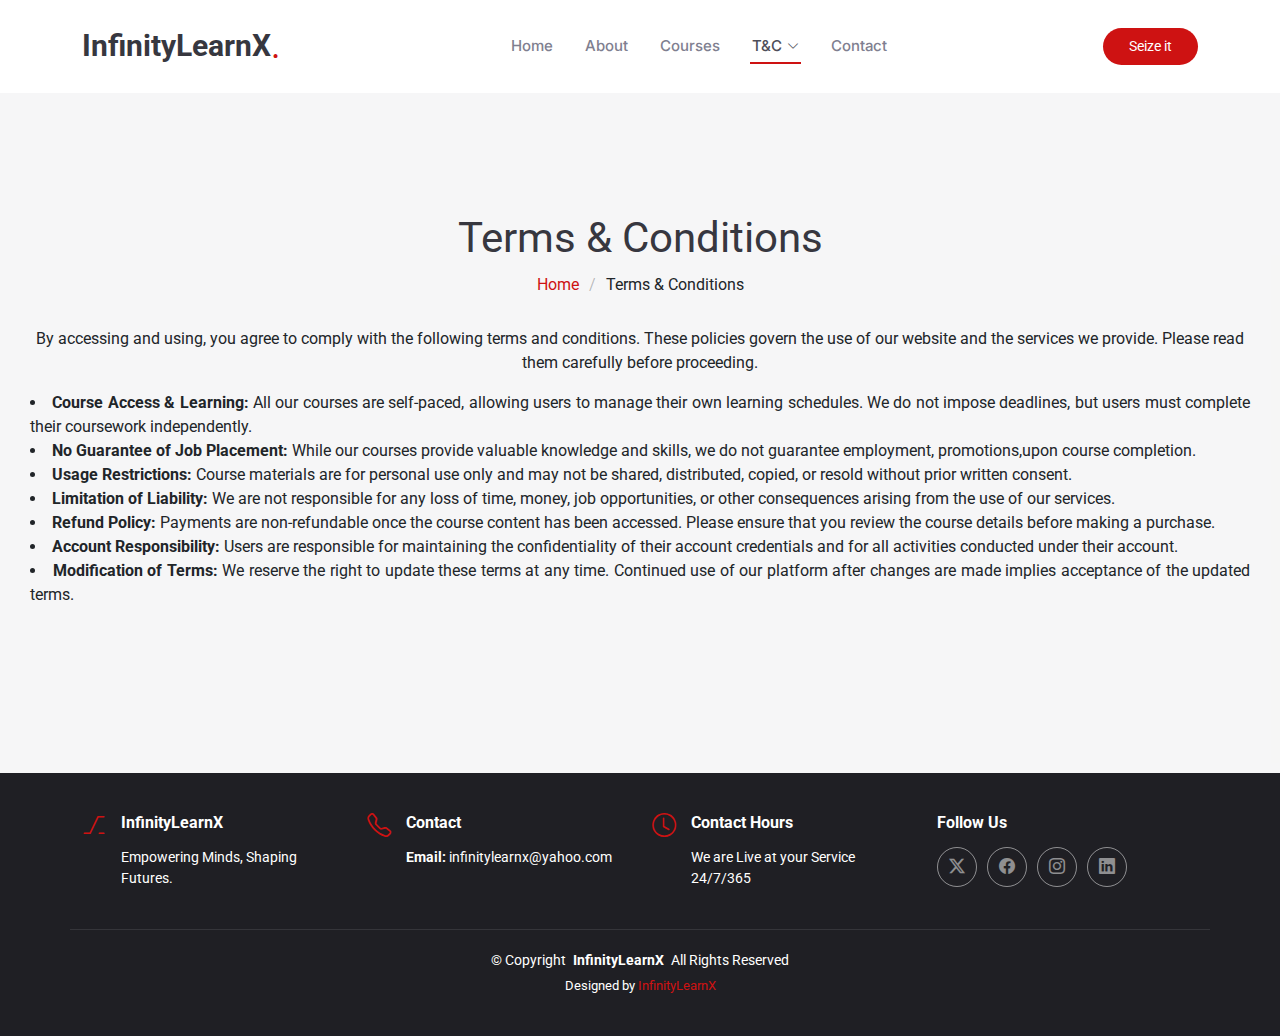
<file: TC.html>
<!DOCTYPE html>
<html lang="en">

<head>
  <meta charset="utf-8">
  <meta content="width=device-width, initial-scale=1.0" name="viewport">
  <title>InfinityLearnX</title>
  <meta name="description" content="">
  <meta name="keywords" content="">

  <!-- Favicons -->
  <link href="./assets/img/Mian-Photoroom.png" rel="icon">
  <link href="./assets/img/Mian-Photoroom.png" rel="apple-touch-icon">

  <!-- Fonts -->
  <link href="https://fonts.googleapis.com" rel="preconnect">
  <link href="https://fonts.gstatic.com" rel="preconnect" crossorigin>
  <link href="https://fonts.googleapis.com/css2?family=Roboto:ital,wght@0,100;0,300;0,400;0,500;0,700;0,900;1,100;1,300;1,400;1,500;1,700;1,900&family=Inter:wght@100;200;300;400;500;600;700;800;900&family=Amatic+SC:wght@400;700&display=swap" rel="stylesheet">

  <!-- Vendor CSS Files -->
  <link href="assets/vendor/bootstrap/css/bootstrap.min.css" rel="stylesheet">
  <link href="assets/vendor/bootstrap-icons/bootstrap-icons.css" rel="stylesheet">
  <link href="assets/vendor/aos/aos.css" rel="stylesheet">
  <link href="assets/vendor/glightbox/css/glightbox.min.css" rel="stylesheet">
  <link href="assets/vendor/swiper/swiper-bundle.min.css" rel="stylesheet">

  <!-- Main CSS File -->
  <link href="assets/css/main.css" rel="stylesheet">

</head>

<body class="starter-page-page">

  <header id="header" class="header d-flex align-items-center sticky-top">
    <div class="container position-relative d-flex align-items-center justify-content-between">

      <a href="index.html" class="logo d-flex align-items-center me-auto me-xl-0">
        <!-- Uncomment the line below if you also wish to use an image logo -->
        <!-- <img src="assets/img/logo.png" alt=""> -->
        <h1 class="sitename">InfinityLearnX</h1>
        <span>.</span>
      </a>

      <nav id="navmenu" class="navmenu">
        <ul>
          <li><a href="index.html" >Home<br></a></li>
          <li><a href="about.html">About</a></li>
          <li><a href="courses.html">Courses</a></li>
          <li class="dropdown"><a href="#" class="active"><span>T&C</span> <i class="bi bi-chevron-down toggle-dropdown"></i></a>
            <ul>
              <li><a href="TC.html">Terms and Conditions</a></li>
              <li><a href="privacy.html">Privacy & Policy</a></li>
              <li><a href="payement_policy.html">Payment Policy</a></li>
            </ul>
          </li>
          <li><a href="contact.html">Contact</a></li>
        </ul>
        <i class="mobile-nav-toggle d-xl-none bi bi-list"></i>
      </nav>

      <a class="btn-getstarted" href="index.html#book-a-table">Seize it</a>

    </div>
  </header>

  <main class="main">

    <!-- Page Title -->
    <div class="page-title" data-aos="fade">
      <div class="container">
        <h1>Terms & Conditions</h1>
        <nav class="breadcrumbs">
          <ol>
            <li><a href="index.html">Home</a></li>
            <li class="current">Terms & Conditions</li>
          </ol>
        </nav>
      </div>

        <div class="container2">
            <p class="para">By accessing and using, you agree to comply with the following terms and conditions. These policies govern the use of our website and the services we provide. Please read them carefully before proceeding.</p>
            <ul class="list">
                <li><li1>Course Access & Learning:</li1> All our courses are self-paced, allowing users to manage their own learning schedules. We do not impose deadlines, but users must complete their coursework independently.</li>
                <li><li1>No Guarantee of Job Placement:</li1> While our courses provide valuable knowledge and skills, we do not guarantee employment, promotions,upon course completion.</li>
                <li><li1>Usage Restrictions: </li1> Course materials are for personal use only and may not be shared, distributed, copied, or resold without prior written consent.</li>
                <li><li1>Limitation of Liability:</li1> We are not responsible for any loss of time, money, job opportunities, or other consequences arising from the use of our services.</li>
                <li><li1>Refund Policy:</li1> Payments are non-refundable once the course content has been accessed. Please ensure that you review the course details before making a purchase.</li>
                <li><li1>Account Responsibility:</li1> Users are responsible for maintaining the confidentiality of their account credentials and for all activities conducted under their account.</li>
                <li><li1>Modification of Terms:</li1> We reserve the right to update these terms at any time. Continued use of our platform after changes are made implies acceptance of the updated terms.</li>
            </ul>
        
        </div>
    </div><!-- End Page Title -->

  </main>

  <footer id="footer" class="footer dark-background">

    <div class="container">
      <div class="row gy-3">
        <div class="col-lg-3 col-md-6 d-flex">
          <i class="bi bi-alt icon"></i>
          <div class="address">
            <h4>InfinityLearnX</h4>
            <p>Empowering Minds, Shaping Futures.</p>
            <p></p>
          </div>

        </div>

        <div class="col-lg-3 col-md-6 d-flex">
          <i class="bi bi-telephone icon"></i>
          <div>
            <h4>Contact</h4>
            <p>
              <strong>Email:</strong> <span>infinitylearnx@yahoo.com</span><br>
            </p>
          </div>
        </div>

        <div class="col-lg-3 col-md-6 d-flex">
          <i class="bi bi-clock icon"></i>
          <div>
            <h4>Contact Hours</h4>
            <p>
              We are Live at your Service 24/7/365
            </p>
          </div>
        </div>

        <div class="col-lg-3 col-md-6">
          <h4>Follow Us</h4>
          <div class="social-links d-flex">
            <a href="#" class="twitter"><i class="bi bi-twitter-x"></i></a>
            <a href="#" class="facebook"><i class="bi bi-facebook"></i></a>
            <a href="#" class="instagram"><i class="bi bi-instagram"></i></a>
            <a href="#" class="linkedin"><i class="bi bi-linkedin"></i></a>
          </div>
        </div>

      </div>
    </div>

    <div class="container copyright text-center mt-4">
      <p>© <span>Copyright</span> <strong class="px-1 sitename">InfinityLearnX</strong> <span>All Rights Reserved</span></p>
      <div class="credits">
        <!-- All the links in the footer should remain intact. -->
        <!-- You can delete the links only if you've purchased the pro version. -->
        <!-- Licensing information: https://bootstrapmade.com/license/ -->
        <!-- Purchase the pro version with working PHP/AJAX contact form: [buy-url] -->
        Designed by <a href="https://bootstrapmade.com/">InfinityLearnX</a>
      </div>
    </div>

  </footer>

  <!-- Scroll Top -->
  <a href="#" id="scroll-top" class="scroll-top d-flex align-items-center justify-content-center"><i class="bi bi-arrow-up-short"></i></a>

  <!-- Preloader -->
  <div id="preloader"></div>

  <!-- Vendor JS Files -->
  <script src="assets/vendor/bootstrap/js/bootstrap.bundle.min.js"></script>
  <script src="assets/vendor/php-email-form/validate.js"></script>
  <script src="assets/vendor/aos/aos.js"></script>
  <script src="assets/vendor/glightbox/js/glightbox.min.js"></script>
  <script src="assets/vendor/purecounter/purecounter_vanilla.js"></script>
  <script src="assets/vendor/swiper/swiper-bundle.min.js"></script>

  <!-- Main JS File -->
  <script src="assets/js/main.js"></script>

</body>

</html>
</file>
<file: assets/css/main.css>
/**
* Template Name: Yummy
* Template URL: https://bootstrapmade.com/yummy-bootstrap-restaurant-website-template/
* Updated: Aug 07 2024 with Bootstrap v5.3.3
* Author: BootstrapMade.com
* License: https://bootstrapmade.com/license/
*/

/*--------------------------------------------------------------
# Font & Color Variables
# Help: https://bootstrapmade.com/color-system/
--------------------------------------------------------------*/
/* Fonts */
:root {
  --default-font: "Roboto",  system-ui, -apple-system, "Segoe UI", Roboto, "Helvetica Neue", Arial, "Noto Sans", "Liberation Sans", sans-serif, "Apple Color Emoji", "Segoe UI Emoji", "Segoe UI Symbol", "Noto Color Emoji";
  --heading-font: "Amatic SC",  sans-serif;
  --nav-font: "Inter",  sans-serif;
}

/* Global Colors - The following color variables are used throughout the website. Updating them here will change the color scheme of the entire website */
:root { 
  --background-color: #ffffff; /* Background color for the entire website, including individual sections */
  --default-color: #212529; /* Default color used for the majority of the text content across the entire website */
  --heading-color: #37373f; /* Color for headings, subheadings and title throughout the website */
  --accent-color: #ce1212; /* Accent color that represents your brand on the website. It's used for buttons, links, and other elements that need to stand out */
  --surface-color: #ffffff; /* The surface color is used as a background of boxed elements within sections, such as cards, icon boxes, or other elements that require a visual separation from the global background. */
  --contrast-color: #ffffff; /* Contrast color for text, ensuring readability against backgrounds of accent, heading, or default colors. */
}

/* Nav Menu Colors - The following color variables are used specifically for the navigation menu. They are separate from the global colors to allow for more customization options */
:root {
  --nav-color: #7f7f90;  /* The default color of the main navmenu links */
  --nav-hover-color: #ce1212; /* Applied to main navmenu links when they are hovered over or active */
  --nav-mobile-background-color: #ffffff; /* Used as the background color for mobile navigation menu */
  --nav-dropdown-background-color: #ffffff; /* Used as the background color for dropdown items that appear when hovering over primary navigation items */
  --nav-dropdown-color: #7f7f90; /* Used for navigation links of the dropdown items in the navigation menu. */
  --nav-dropdown-hover-color: #ce1212; /* Similar to --nav-hover-color, this color is applied to dropdown navigation links when they are hovered over. */
}

/* Color Presets - These classes override global colors when applied to any section or element, providing reuse of the sam color scheme. */

.light-background {
  --background-color: #f2f2f2;
  --surface-color: #ffffff;
}

.dark-background {
  --background-color: #1f1f24;
  --default-color: #ffffff;
  --heading-color: #ffffff;
  --surface-color: #37373f;
  --contrast-color: #ffffff;
}

/* Smooth scroll */
:root {
  scroll-behavior: smooth;
}

/*--------------------------------------------------------------
# General Styling & Shared Classes
--------------------------------------------------------------*/
body {
  color: var(--default-color);
  background-color: var(--background-color);
  font-family: var(--default-font);
}

a {
  color: var(--accent-color);
  text-decoration: none;
  transition: 0.3s;
}

a:hover {
  color: color-mix(in srgb, var(--accent-color), transparent 25%);
  text-decoration: none;
}

h1,
h2,
h3,
h4,
h5,
h6 {
  color: var(--heading-color);
  font-family: var(--heading-font);
}

/* Pulsating Play Button
------------------------------*/
.pulsating-play-btn {
  width: 94px;
  height: 94px;
  background: radial-gradient(var(--accent-color) 50%, color-mix(in srgb, var(--accent-color), transparent 75%) 52%);
  border-radius: 50%;
  display: block;
  position: relative;
  overflow: hidden;
}

.pulsating-play-btn:before {
  content: "";
  position: absolute;
  width: 120px;
  height: 120px;
  animation-delay: 0s;
  animation: pulsate-play-btn 2s;
  animation-direction: forwards;
  animation-iteration-count: infinite;
  animation-timing-function: steps;
  opacity: 1;
  border-radius: 50%;
  border: 5px solid color-mix(in srgb, var(--accent-color), transparent 30%);
  top: -15%;
  left: -15%;
  background: rgba(198, 16, 0, 0);
}

.pulsating-play-btn:after {
  content: "";
  position: absolute;
  left: 50%;
  top: 50%;
  transform: translateX(-40%) translateY(-50%);
  width: 0;
  height: 0;
  border-top: 10px solid transparent;
  border-bottom: 10px solid transparent;
  border-left: 15px solid #fff;
  z-index: 100;
  transition: all 400ms cubic-bezier(0.55, 0.055, 0.675, 0.19);
}

.pulsating-play-btn:hover:before {
  content: "";
  position: absolute;
  left: 50%;
  top: 50%;
  transform: translateX(-40%) translateY(-50%);
  width: 0;
  height: 0;
  border: none;
  border-top: 10px solid transparent;
  border-bottom: 10px solid transparent;
  border-left: 15px solid #fff;
  z-index: 200;
  animation: none;
  border-radius: 0;
}

.pulsating-play-btn:hover:after {
  border-left: 15px solid var(--accent-color);
  transform: scale(20);
}

@keyframes pulsate-play-btn {
  0% {
    transform: scale(0.6, 0.6);
    opacity: 1;
  }

  100% {
    transform: scale(1, 1);
    opacity: 0;
  }
}

/* PHP Email Form Messages
------------------------------*/
.php-email-form .error-message {
  display: none;
  background: #df1529;
  color: #ffffff;
  text-align: left;
  padding: 15px;
  margin-bottom: 24px;
  font-weight: 600;
}

.php-email-form .sent-message {
  display: none;
  color: #ffffff;
  background: #059652;
  text-align: center;
  padding: 15px;
  margin-bottom: 24px;
  font-weight: 600;
}

.php-email-form .loading {
  display: none;
  background: var(--surface-color);
  text-align: center;
  padding: 15px;
  margin-bottom: 24px;
}

.php-email-form .loading:before {
  content: "";
  display: inline-block;
  border-radius: 50%;
  width: 24px;
  height: 24px;
  margin: 0 10px -6px 0;
  border: 3px solid var(--accent-color);
  border-top-color: var(--surface-color);
  animation: php-email-form-loading 1s linear infinite;
}

@keyframes php-email-form-loading {
  0% {
    transform: rotate(0deg);
  }

  100% {
    transform: rotate(360deg);
  }
}

/*--------------------------------------------------------------
# Global Header
--------------------------------------------------------------*/
.header {
  color: var(--default-color);
  background-color: var(--background-color);
  padding: 20px 0;
  transition: all 0.5s;
  z-index: 997;
}

.header .logo {
  line-height: 1;
}

.header .logo img {
  max-height: 36px;
  margin-right: 8px;
}

.header .logo h1 {
  font-size: 30px;
  margin: 0;
  font-weight: 700;
  color: var(--heading-color);
  font-family: var(--default-font);
}

.header .logo span {
  color: var(--accent-color);
  font-size: 36px;
}

.header .btn-getstarted,
.header .btn-getstarted:focus {
  color: var(--contrast-color);
  background: var(--accent-color);
  font-size: 14px;
  padding: 8px 26px;
  margin: 0;
  border-radius: 50px;
  transition: 0.3s;
}

.header .btn-getstarted:hover,
.header .btn-getstarted:focus:hover {
  color: var(--contrast-color);
  background: color-mix(in srgb, var(--accent-color), transparent 15%);
}

@media (max-width: 1200px) {
  .header .logo {
    order: 1;
  }

  .header .btn-getstarted {
    order: 2;
    margin: 0 15px 0 0;
    padding: 6px 20px;
  }

  .header .navmenu {
    order: 3;
  }
}

.scrolled .header {
  box-shadow: 0px 0 18px rgba(0, 0, 0, 0.1);
}

/*--------------------------------------------------------------
# Navigation Menu
--------------------------------------------------------------*/
/* Desktop Navigation */
@media (min-width: 1200px) {
  .navmenu {
    padding: 0;
  }

  .navmenu ul {
    margin: 0;
    padding: 0;
    display: flex;
    list-style: none;
    align-items: center;
  }

  .navmenu li {
    position: relative;
  }

  .navmenu>ul>li {
    white-space: nowrap;
    padding: 15px 14px;
  }

  .navmenu>ul>li:last-child {
    padding-right: 0;
  }

  .navmenu a,
  .navmenu a:focus {
    color: var(--nav-color);
    font-size: 15px;
    padding: 0 2px;
    font-family: var(--nav-font);
    font-weight: 500;
    display: flex;
    align-items: center;
    justify-content: space-between;
    white-space: nowrap;
    transition: 0.3s;
    position: relative;
  }

  .navmenu a i,
  .navmenu a:focus i {
    font-size: 12px;
    line-height: 0;
    margin-left: 5px;
    transition: 0.3s;
  }

  .navmenu>ul>li>a:before {
    content: "";
    position: absolute;
    height: 2px;
    bottom: -6px;
    left: 0;
    background-color: var(--nav-hover-color);
    visibility: hidden;
    width: 0px;
    transition: all 0.3s ease-in-out 0s;
  }

  .navmenu a:hover:before,
  .navmenu li:hover>a:before,
  .navmenu .active:before {
    visibility: visible;
    width: 100%;
  }

  .navmenu li:hover>a,
  .navmenu .active,
  .navmenu .active:focus {
    color: color-mix(in srgb, var(--nav-color) 80%, black 50%);
  }

  .navmenu .dropdown ul {
    margin: 0;
    padding: 10px 0;
    background: var(--nav-dropdown-background-color);
    display: block;
    position: absolute;
    visibility: hidden;
    left: 14px;
    top: 130%;
    opacity: 0;
    transition: 0.3s;
    border-radius: 4px;
    z-index: 99;
    box-shadow: 0px 0px 30px rgba(0, 0, 0, 0.1);
  }

  .navmenu .dropdown ul li {
    min-width: 200px;
  }

  .navmenu .dropdown ul a {
    padding: 10px 20px;
    font-size: 15px;
    text-transform: none;
    color: var(--nav-dropdown-color);
  }

  .navmenu .dropdown ul a i {
    font-size: 12px;
  }

  .navmenu .dropdown ul a:hover,
  .navmenu .dropdown ul .active:hover,
  .navmenu .dropdown ul li:hover>a {
    color: var(--nav-dropdown-hover-color);
  }

  .navmenu .dropdown:hover>ul {
    opacity: 1;
    top: 100%;
    visibility: visible;
  }

  .navmenu .dropdown .dropdown ul {
    top: 0;
    left: -90%;
    visibility: hidden;
  }

  .navmenu .dropdown .dropdown:hover>ul {
    opacity: 1;
    top: 0;
    left: -100%;
    visibility: visible;
  }
}

/* Mobile Navigation */
@media (max-width: 1199px) {
  .mobile-nav-toggle {
    color: var(--nav-color);
    font-size: 28px;
    line-height: 0;
    margin-right: 10px;
    cursor: pointer;
    transition: color 0.3s;
  }

  .navmenu {
    padding: 0;
    z-index: 9997;
  }

  .navmenu ul {
    display: none;
    list-style: none;
    position: absolute;
    inset: 60px 20px 20px 20px;
    padding: 10px 0;
    margin: 0;
    border-radius: 6px;
    background-color: var(--nav-mobile-background-color);
    border: 1px solid color-mix(in srgb, var(--default-color), transparent 90%);
    box-shadow: none;
    overflow-y: auto;
    transition: 0.3s;
    z-index: 9998;
  }

  .navmenu a,
  .navmenu a:focus {
    color: var(--nav-dropdown-color);
    padding: 10px 20px;
    font-family: var(--nav-font);
    font-size: 17px;
    font-weight: 500;
    display: flex;
    align-items: center;
    justify-content: space-between;
    white-space: nowrap;
    transition: 0.3s;
  }

  .navmenu a i,
  .navmenu a:focus i {
    font-size: 12px;
    line-height: 0;
    margin-left: 5px;
    width: 30px;
    height: 30px;
    display: flex;
    align-items: center;
    justify-content: center;
    border-radius: 50%;
    transition: 0.3s;
    background-color: color-mix(in srgb, var(--accent-color), transparent 90%);
  }

  .navmenu a i:hover,
  .navmenu a:focus i:hover {
    background-color: var(--accent-color);
    color: var(--contrast-color);
  }

  .navmenu a:hover,
  .navmenu .active,
  .navmenu .active:focus {
    color: var(--nav-dropdown-hover-color);
  }

  .navmenu .active i,
  .navmenu .active:focus i {
    background-color: var(--accent-color);
    color: var(--contrast-color);
    transform: rotate(180deg);
  }

  .navmenu .dropdown ul {
    position: static;
    display: none;
    z-index: 99;
    padding: 10px 0;
    margin: 10px 20px;
    background-color: var(--nav-dropdown-background-color);
    transition: all 0.5s ease-in-out;
  }

  .navmenu .dropdown ul ul {
    background-color: rgba(33, 37, 41, 0.1);
  }

  .navmenu .dropdown>.dropdown-active {
    display: block;
    background-color: rgba(33, 37, 41, 0.03);
  }

  .mobile-nav-active {
    overflow: hidden;
  }

  .mobile-nav-active .mobile-nav-toggle {
    color: #fff;
    position: absolute;
    font-size: 32px;
    top: 15px;
    right: 15px;
    margin-right: 0;
    z-index: 9999;
  }

  .mobile-nav-active .navmenu {
    position: fixed;
    overflow: hidden;
    inset: 0;
    background: rgba(33, 37, 41, 0.8);
    transition: 0.3s;
  }

  .mobile-nav-active .navmenu>ul {
    display: block;
  }
}

/*--------------------------------------------------------------
# Global Footer
--------------------------------------------------------------*/
.footer {
  --heading-font: var(--default-font);
  color: var(--default-color);
  background-color: var(--background-color);
  font-size: 14px;
  padding: 40px 0;
  position: relative;
}

.footer .icon {
  color: var(--accent-color);
  margin-right: 15px;
  font-size: 24px;
  line-height: 0;
}

.footer h4 {
  font-size: 16px;
  font-weight: 700;
  margin-bottom: 15px;
}

.footer .address p {
  margin-bottom: 0px;
}

.footer .social-links a {
  display: flex;
  align-items: center;
  justify-content: center;
  width: 40px;
  height: 40px;
  border-radius: 50%;
  border: 1px solid color-mix(in srgb, var(--default-color), transparent 50%);
  font-size: 16px;
  color: color-mix(in srgb, var(--default-color), transparent 50%);
  margin-right: 10px;
  transition: 0.3s;
}

.footer .social-links a:hover {
  color: var(--accent-color);
  border-color: var(--accent-color);
}

.footer .copyright {
  padding-top: 20px;
  border-top: 1px solid color-mix(in srgb, var(--default-color), transparent 90%);
}

.footer .copyright p {
  margin-bottom: 0;
}

.footer .credits {
  margin-top: 5px;
  font-size: 13px;
}

/*--------------------------------------------------------------
# Preloader
--------------------------------------------------------------*/
#preloader {
  position: fixed;
  inset: 0;
  z-index: 9999;
  overflow: hidden;
  background-color: var(--background-color);
  transition: all 0.6s ease-out;
  width: 100%;
  height: 100vh;
}

#preloader:before,
#preloader:after {
  content: "";
  position: absolute;
  border: 4px solid var(--accent-color);
  border-radius: 50%;
  animation: animate-preloader 2s cubic-bezier(0, 0.2, 0.8, 1) infinite;
}

#preloader:after {
  animation-delay: -0.5s;
}

@keyframes animate-preloader {
  0% {
    width: 10px;
    height: 10px;
    top: calc(50% - 5px);
    left: calc(50% - 5px);
    opacity: 1;
  }

  100% {
    width: 72px;
    height: 72px;
    top: calc(50% - 36px);
    left: calc(50% - 36px);
    opacity: 0;
  }
}

/*--------------------------------------------------------------
# Scroll Top Button
--------------------------------------------------------------*/
.scroll-top {
  position: fixed;
  visibility: hidden;
  opacity: 0;
  right: 15px;
  bottom: -15px;
  z-index: 99999;
  background-color: var(--accent-color);
  width: 44px;
  height: 44px;
  border-radius: 50px;
  transition: all 0.4s;
}

.scroll-top i {
  font-size: 24px;
  color: var(--contrast-color);
  line-height: 0;
}

.scroll-top:hover {
  background-color: color-mix(in srgb, var(--accent-color), transparent 20%);
  color: var(--contrast-color);
}

.scroll-top.active {
  visibility: visible;
  opacity: 1;
  bottom: 15px;
}

/*--------------------------------------------------------------
# Disable aos animation delay on mobile devices
--------------------------------------------------------------*/
@media screen and (max-width: 768px) {
  [data-aos-delay] {
    transition-delay: 0 !important;
  }
}

/*--------------------------------------------------------------
# Global Page Titles & Breadcrumbs
--------------------------------------------------------------*/
.page-title {
  --background-color: color-mix(in srgb, var(--default-color), transparent 96%);
  color: var(--default-color);
  background-color: var(--background-color);
  padding: 120px 0;
  text-align: center;
  position: relative;
}

.page-title h1 {
  font-size: 42px;
  font-weight: 400;
  margin-bottom: 10px;
  font-family: var(--default-font);
}

.page-title .breadcrumbs ol {
  display: flex;
  flex-wrap: wrap;
  list-style: none;
  justify-content: center;
  padding: 0;
  margin: 0;
  font-size: 16px;
  font-weight: 400;
}

.page-title .breadcrumbs ol li+li {
  padding-left: 10px;
}

.page-title .breadcrumbs ol li+li::before {
  content: "/";
  display: inline-block;
  padding-right: 10px;
  color: color-mix(in srgb, var(--default-color), transparent 70%);
}

/*--------------------------------------------------------------
# Global Sections
--------------------------------------------------------------*/
section,
.section {
  color: var(--default-color);
  background-color: var(--background-color);
  padding: 60px 0;
  scroll-margin-top: 92px;
  overflow: clip;
}

@media (max-width: 1199px) {

  section,
  .section {
    scroll-margin-top: 56px;
  }
}

/*--------------------------------------------------------------
# Global Section Titles
--------------------------------------------------------------*/
.section-title {
  text-align: center;
  padding-bottom: 60px;
  position: relative;
}

.section-title h2 {
  font-size: 13px;
  letter-spacing: 1px;
  font-weight: 400;
  padding: 0;
  margin: 0;
  color: color-mix(in srgb, var(--default-color), transparent 50%);
  display: inline-block;
  text-transform: uppercase;
  font-family: var(--default-font);
}

.section-title p {
  color: var(--heading-color);
  margin: 10px 0 0 0;
  font-size: 48px;
  font-weight: 500;
  font-family: var(--heading-font);
}

.section-title p .description-title {
  color: var(--accent-color);
}

/*--------------------------------------------------------------
# Hero Section
--------------------------------------------------------------*/
.hero {
  width: 100%;
  min-height: 60vh;
  position: relative;
  padding: 60px 0;
  display: flex;
  align-items: center;
}

.hero h1 {
  margin: 0;
  font-size: 64px;
  font-weight: 700;
}

.hero p {
  color: color-mix(in srgb, var(--default-color), transparent 30%);
  margin: 5px 0 30px 0;
  font-size: 20px;
  font-weight: 400;
}

.hero .btn-get-started {
  color: var(--contrast-color);
  background: var(--accent-color);
  font-weight: 400;
  font-size: 15px;
  letter-spacing: 1px;
  display: inline-block;
  padding: 10px 28px 12px 28px;
  border-radius: 50px;
  transition: 0.5s;
  box-shadow: 0 8px 28px rgba(0, 0, 0, 0.1);
}

.hero .btn-get-started:hover {
  color: var(--contrast-color);
  background: color-mix(in srgb, var(--accent-color), transparent 15%);
  box-shadow: 0 8px 28px rgba(0, 0, 0, 0.1);
}

.hero .btn-watch-video {
  font-size: 16px;
  transition: 0.5s;
  margin-left: 25px;
  color: var(--default-color);
  font-weight: 500;
}

.hero .btn-watch-video i {
  color: var(--accent-color);
  font-size: 32px;
  transition: 0.3s;
  line-height: 0;
  margin-right: 8px;
}

.hero .btn-watch-video:hover {
  color: var(--accent-color);
}

.hero .btn-watch-video:hover i {
  color: color-mix(in srgb, var(--accent-color), transparent 15%);
}

.hero .animated {
  animation: up-down 2s ease-in-out infinite alternate-reverse both;
}

@media (max-width: 640px) {
  .hero h1 {
    font-size: 28px;
    line-height: 36px;
  }

  .hero p {
    font-size: 18px;
    line-height: 24px;
    margin-bottom: 30px;
  }

  .hero .btn-get-started,
  .hero .btn-watch-video {
    font-size: 13px;
  }
}

@keyframes up-down {
  0% {
    transform: translateY(10px);
  }

  100% {
    transform: translateY(-10px);
  }
}

/*--------------------------------------------------------------
# About Section
--------------------------------------------------------------*/
.about h3 {
  font-weight: 700;
  font-size: 28px;
  margin-bottom: 20px;
}

.about .book-a-table {
  text-align: center;
  border: 4px solid color-mix(in srgb, var(--default-color), transparent 30%);
  padding: 22px;
}

.about .book-a-table h3 {
  font-family: var(--default-font);
  margin: 0 0 0 0;
  font-size: 24px;
}

.about .book-a-table p {
  color: var(--accent-color);
  font-weight: 500;
  font-size: 28px;
  margin: 0;
}

.about .fst-italic {
  color: color-mix(in srgb, var(--default-color), var(--contrast-color) 50%);
}

.about .content ul {
  list-style: none;
  padding: 0;
}

.about .content ul li {
  padding: 0 0 10px 30px;
  position: relative;
}

.about .content ul i {
  position: absolute;
  font-size: 20px;
  left: 0;
  top: -3px;
  color: var(--accent-color);
}

.about .content p:last-child {
  margin-bottom: 0;
}

.about .pulsating-play-btn {
  position: absolute;
  left: calc(50% - 47px);
  top: calc(50% - 47px);
}

/*--------------------------------------------------------------
# Why Us Section
--------------------------------------------------------------*/
.why-us .why-box {
  color: var(--contrast-color);
  background: var(--accent-color);
  padding: 30px;
}

.why-us .why-box h3 {
  color: var(--contrast-color);
  font-family: var(--default-font);
  font-weight: 700;
  font-size: 34px;
  margin-bottom: 30px;
}

.why-us .why-box p {
  margin-bottom: 30px;
}

.why-us .why-box .more-btn {
  display: inline-block;
  background: color-mix(in srgb, var(--contrast-color), transparent 85%);
  padding: 8px 40px 10px 40px;
  color: var(--contrast-color);
  transition: all ease-in-out 0.4s;
  border-radius: 50px;
}

.why-us .why-box .more-btn i {
  font-size: 14px;
}

.why-us .why-box .more-btn:hover {
  color: var(--accent-color);
  background: var(--surface-color);
}

.why-us .icon-box {
  background-color: var(--surface-color);
  text-align: center;
  padding: 40px 30px;
  width: 100%;
  height: 100%;
  border: 1px solid color-mix(in srgb, var(--default-color), transparent 90%);
}

.why-us .icon-box i {
  color: var(--accent-color);
  font-size: 32px;
  margin-bottom: 30px;
  background: color-mix(in srgb, var(--accent-color), transparent 95%);
  border-radius: 50px;
  display: flex;
  align-items: center;
  justify-content: center;
  width: 72px;
  height: 72px;
  transition: 0.3s;
}

.why-us .icon-box h4 {
  font-size: 20px;
  font-weight: 500;
  margin: 0 0 30px 0;
  font-family: var(--default-font);
}

.why-us .icon-box p {
  font-size: 15px;
  color: color-mix(in srgb, var(--default-color), transparent 30%);
}

.why-us .icon-box:hover i {
  color: var(--contrast-color);
  background: var(--accent-color);
}

/*--------------------------------------------------------------
# Stats Section
--------------------------------------------------------------*/
.stats {
  position: relative;
  padding: 120px 0;
}

.stats img {
  position: absolute;
  inset: 0;
  display: block;
  width: 100%;
  height: 100%;
  object-fit: cover;
  z-index: 1;
}

.stats:before {
  content: "";
  background: color-mix(in srgb, var(--background-color), transparent 40%);
  position: absolute;
  inset: 0;
  z-index: 2;
}

.stats .container {
  position: relative;
  z-index: 3;
}

.stats .stats-item {
  padding: 30px;
  width: 100%;
}

.stats .stats-item span {
  font-size: 48px;
  display: block;
  color: var(--default-color);
  font-weight: 700;
}

.stats .stats-item p {
  padding: 0;
  margin: 0;
  font-size: 16px;
  font-weight: 700;
  color: color-mix(in srgb, var(--default-color), transparent 40%);
}

/*--------------------------------------------------------------
# Menu Section
--------------------------------------------------------------*/
.menu .nav-tabs {
  border: 0;
}

.menu .nav-link {
  background-color: var(--background-color);
  color: color-mix(in srgb, var(--default-color), transparent 20%);
  margin: 0 15px;
  padding: 10px 5px;
  transition: 0.3s;
  border-radius: 0;
  cursor: pointer;
  height: 100%;
  border: 0;
  border-bottom: 2px solid color-mix(in srgb, var(--default-color), transparent 80%);
}

@media (max-width: 575px) {
  .menu .nav-link {
    margin: 0 10px;
    padding: 10px 0;
  }
}

.menu .nav-link i {
  padding-right: 15px;
  font-size: 48px;
}

.menu .nav-link h4 {
  font-size: 18px;
  font-weight: 400;
  margin: 0;
  font-family: var(--default-font);
}

@media (max-width: 575px) {
  .menu .nav-link h4 {
    font-size: 16px;
  }
}

.menu .nav-link:hover {
  color: var(--accent-color);
  border-color: var(--accent-color);
}

.menu .nav-link.active {
  background-color: var(--background-color);
  color: var(--accent-color);
  border-color: var(--accent-color);
}

.menu .tab-content .tab-header {
  padding: 30px 0;
}

.menu .tab-content .tab-header p {
  font-size: 14px;
  text-transform: uppercase;
  color: color-mix(in srgb, var(--default-color), transparent 20%);
  margin-bottom: 0;
}

.menu .tab-content .tab-header h3 {
  font-size: 48px;
  font-weight: 700;
  color: var(--accent-color);
}

.menu .tab-content .menu-item {
  text-align-last: center;
}

.menu .tab-content .menu-item .menu-img {
  padding: 0 60px;
  margin-bottom: 15px;
}

.menu .tab-content .menu-item h4 {
  font-size: 24px;
  font-weight: 400;
  margin-bottom: 5px;
  font-family: var(--default-font);
}

.menu .tab-content .menu-item .ingredients {
  font-family: var(--nav-font);
  color: color-mix(in srgb, var(--default-color), transparent 50%);
  margin-bottom: 5px;
}

.menu .tab-content .menu-item .price {
  font-size: 24px;
  font-weight: 700;
  color: var(--accent-color);
}

/*--------------------------------------------------------------
# Testimonials Section
--------------------------------------------------------------*/
.testimonials .testimonials-carousel,
.testimonials .testimonials-slider {
  overflow: hidden;
}

.testimonials .testimonial-item .testimonial-content {
  border-left: 3px solid var(--accent-color);
  padding-left: 30px;
}

.testimonials .testimonial-item .testimonial-img {
  border-radius: 50%;
  border: 4px solid var(--background-color);
  margin: 0 auto;
}

.testimonials .testimonial-item h3 {
  font-size: 20px;
  font-weight: bold;
  margin: 10px 0 5px 0;
}

.testimonials .testimonial-item h4 {
  font-size: 14px;
  color: color-mix(in srgb, var(--default-color), transparent 40%);
  margin: 0 0 10px 0;
}

.testimonials .testimonial-item .stars i {
  color: #ffc107;
  margin: 0 1px;
}

.testimonials .testimonial-item .quote-icon-left,
.testimonials .testimonial-item .quote-icon-right {
  color: color-mix(in srgb, var(--accent-color), transparent 50%);
  font-size: 26px;
  line-height: 0;
}

.testimonials .testimonial-item .quote-icon-left {
  display: inline-block;
  left: -5px;
  position: relative;
}

.testimonials .testimonial-item .quote-icon-right {
  display: inline-block;
  right: -5px;
  position: relative;
  top: 10px;
  transform: scale(-1, -1);
}

.testimonials .testimonial-item p {
  font-style: italic;
}

.testimonials .swiper-wrapper {
  height: auto;
}

.testimonials .swiper-pagination {
  margin-top: 30px;
  position: relative;
}

.testimonials .swiper-pagination .swiper-pagination-bullet {
  width: 12px;
  height: 12px;
  background-color: color-mix(in srgb, var(--default-color), transparent 85%);
  opacity: 1;
}

.testimonials .swiper-pagination .swiper-pagination-bullet-active {
  background-color: var(--accent-color);
}

/*--------------------------------------------------------------
# Events Section
--------------------------------------------------------------*/
.events .container-fluid {
  padding: 0;
}

.events .event-item {
  background-size: cover;
  background-position: cente;
  min-height: 600px;
  padding: 30px;
}

@media (max-width: 575px) {
  .events .event-item {
    min-height: 500px;
  }
}

.events .event-item:before {
  content: "";
  background: rgba(0, 0, 0, 0.6);
  position: absolute;
  inset: 0;
}

.events .event-item h3 {
  font-size: 24px;
  font-weight: 700;
  margin-bottom: 5px;
  color: #ffffff;
  position: relative;
}

.events .event-item .price {
  color: #ffffff;
  border-bottom: 2px solid var(--accent-color);
  font-size: 32px;
  font-weight: 700;
  margin-bottom: 15px;
  position: relative;
}

.events .event-item .description {
  margin-bottom: 0;
  color: rgba(255, 255, 255, 0.8);
  position: relative;
}

.events .swiper-wrapper {
  height: auto;
}

.events .swiper-pagination {
  margin-top: 20px;
  position: relative;
}

.events .swiper-pagination .swiper-pagination-bullet {
  width: 10px;
  height: 10px;
  background-color: color-mix(in srgb, var(--default-color), transparent 85%);
  opacity: 1;
}

.events .swiper-pagination .swiper-pagination-bullet-active {
  background-color: var(--accent-color);
}

/*--------------------------------------------------------------
# Chefs Section
--------------------------------------------------------------*/
.chefs .team-member {
  background-color: var(--surface-color);
  box-shadow: 0px 0 30px rgba(0, 0, 0, 0.1);
  overflow: hidden;
  text-align: center;
  border-radius: 5px;
  transition: 0.3s;
}

.chefs .team-member .member-img {
  position: relative;
  overflow: hidden;
}

.chefs .team-member .member-img:after {
  position: absolute;
  content: "";
  left: -1px;
  right: -1px;
  bottom: -1px;
  height: 100%;
  background-color: var(--surface-color);
  -webkit-mask: url("../img/team-shape.svg") no-repeat center bottom;
  mask: url("../img/team-shape.svg") no-repeat center bottom;
  -webkit-mask-size: contain;
  mask-size: contain;
  z-index: 1;
}

.chefs .team-member .social {
  position: absolute;
  right: -100%;
  top: 30px;
  opacity: 0;
  border-radius: 4px;
  transition: 0.5s;
  background: color-mix(in srgb, var(--background-color), transparent 60%);
  z-index: 2;
}

.chefs .team-member .social a {
  transition: color 0.3s;
  color: color-mix(in srgb, var(--default-color), transparent 50%);
  margin: 15px 12px;
  display: block;
  line-height: 0;
  text-align: center;
}

.chefs .team-member .social a:hover {
  color: var(--default-color);
}

.chefs .team-member .social i {
  font-size: 18px;
}

.chefs .team-member .member-info {
  padding: 10px 15px 20px 15px;
}

.chefs .team-member .member-info h4 {
  font-weight: 700;
  margin-bottom: 5px;
  font-size: 20px;
  font-family: var(--default-font);
}

.chefs .team-member .member-info span {
  display: block;
  font-size: 14px;
  font-weight: 400;
  color: color-mix(in srgb, var(--default-color), transparent 50%);
}

.chefs .team-member .member-info p {
  font-style: italic;
  font-size: 14px;
  padding-top: 15px;
  line-height: 26px;
  color: color-mix(in srgb, var(--default-color), transparent 30%);
}

.chefs .team-member:hover {
  transform: scale(1.08);
  box-shadow: 0px 0 30px rgba(0, 0, 0, 0.1);
}

.chefs .team-member:hover .social {
  right: 8px;
  opacity: 1;
}

/*--------------------------------------------------------------
# Book A Table Section
--------------------------------------------------------------*/
.book-a-table .reservation-img {
  min-height: 500px;
  background-size: cover;
  background-position: center;
}

.book-a-table .reservation-form-bg {
  background: color-mix(in srgb, var(--default-color), transparent 97%);
}

.book-a-table .php-email-form {
  padding: 30px;
}

@media (max-width: 575px) {
  .book-a-table .php-email-form {
    padding: 20px;
  }
}

.book-a-table .php-email-form input[type=text],
.book-a-table .php-email-form input[type=email],
.book-a-table .php-email-form input[type=number],
.book-a-table .php-email-form input[type=date],
.book-a-table .php-email-form input[type=time],
.book-a-table .php-email-form textarea {
  font-size: 14px;
  padding: 10px 15px;
  box-shadow: none;
  border-radius: 0;
  color: var(--default-color);
  background-color: color-mix(in srgb, var(--background-color), transparent 20%);
  border-color: color-mix(in srgb, var(--default-color), transparent 80%);
}

.book-a-table .php-email-form input[type=text]:focus,
.book-a-table .php-email-form input[type=email]:focus,
.book-a-table .php-email-form input[type=number]:focus,
.book-a-table .php-email-form input[type=date]:focus,
.book-a-table .php-email-form input[type=time]:focus,
.book-a-table .php-email-form textarea:focus {
  border-color: var(--accent-color);
}

.book-a-table .php-email-form input[type=text]::placeholder,
.book-a-table .php-email-form input[type=email]::placeholder,
.book-a-table .php-email-form input[type=number]::placeholder,
.book-a-table .php-email-form input[type=date]::placeholder,
.book-a-table .php-email-form input[type=time]::placeholder,
.book-a-table .php-email-form textarea::placeholder {
  color: color-mix(in srgb, var(--default-color), transparent 70%);
}

.book-a-table .php-email-form button[type=submit] {
  color: var(--contrast-color);
  background: var(--accent-color);
  border: 0;
  padding: 14px 60px;
  transition: 0.4s;
  border-radius: 4px;
}

.book-a-table .php-email-form button[type=submit]:hover {
  background: color-mix(in srgb, var(--accent-color), transparent 20%);
}

/*--------------------------------------------------------------
# Gallery Section
--------------------------------------------------------------*/
.gallery {
  overflow: hidden;
}

.gallery .swiper-wrapper {
  height: auto;
}

.gallery .swiper-pagination {
  margin-top: 20px;
  position: relative;
}

.gallery .swiper-pagination .swiper-pagination-bullet {
  background-color: color-mix(in srgb, var(--default-color), transparent 85%);
  border: 0;
  width: 12px;
  height: 12px;
  opacity: 1;
}

.gallery .swiper-pagination .swiper-pagination-bullet-active {
  background-color: var(--accent-color);
  opacity: 1;
}

.gallery .swiper-slide-active {
  text-align: center;
}

@media (min-width: 992px) {
  .gallery .swiper-wrapper {
    padding: 40px 0;
  }

  .gallery .swiper-slide-active {
    background: var(--background-color);
    border: 6px solid var(--accent-color);
    padding: 4px;
    z-index: 1;
    transform: scale(1.2);
    transition: none;
  }
}

/*--------------------------------------------------------------
# Contact Section
--------------------------------------------------------------*/
.contact .info-item {
  background-color: var(--surface-color);
  box-shadow: 0px 0px 20px rgba(0, 0, 0, 0.1);
  padding: 20px 30px;
}

.contact .info-item .icon {
  color: var(--contrast-color);
  background-color: var(--accent-color);
  width: 56px;
  height: 56px;
  font-size: 24px;
  display: flex;
  justify-content: center;
  align-items: center;
  transition: all 0.3s ease-in-out;
  border-radius: 50%;
  margin-right: 15px;
}

.contact .info-item h3 {
  font-size: 20px;
  font-weight: 700;
  margin: 0 0 5px 0;
  font-family: var(--default-font);
  color: color-mix(in srgb, var(--default-color), transparent 30%);
}

.contact .info-item p {
  padding: 0;
  margin-bottom: 0;
  font-size: 14px;
}

.contact .info-item .social-links a {
  font-size: 24px;
  display: inline-block;
  line-height: 1;
  margin: 4px 6px 0 0;
  transition: 0.3s;
  color: color-mix(in srgb, var(--default-color), transparent 50%);
}

.contact .info-item .social-links a:hover {
  color: var(--accent-color);
}

.contact .php-email-form {
  background-color: var(--surface-color);
  box-shadow: 0px 0px 20px rgba(0, 0, 0, 0.1);
  padding: 30px;
  margin-top: 30px;
}

@media (max-width: 575px) {
  .contact .php-email-form {
    padding: 20px;
  }
}

.contact .php-email-form input[type=text],
.contact .php-email-form input[type=email],
.contact .php-email-form textarea {
  color: var(--default-color);
  background-color: color-mix(in srgb, var(--surface-color), transparent 50%);
  border-color: color-mix(in srgb, var(--default-color), transparent 80%);
  font-size: 14px;
  padding: 10px 15px;
  box-shadow: none;
  border-radius: 0;
}

.contact .php-email-form input[type=text]:focus,
.contact .php-email-form input[type=email]:focus,
.contact .php-email-form textarea:focus {
  border-color: var(--accent-color);
}

.contact .php-email-form input[type=text]::placeholder,
.contact .php-email-form input[type=email]::placeholder,
.contact .php-email-form textarea::placeholder {
  color: color-mix(in srgb, var(--default-color), transparent 70%);
}

.contact .php-email-form button[type=submit] {
  color: var(--contrast-color);
  background: var(--accent-color);
  border: 0;
  padding: 10px 30px;
  transition: 0.4s;
  border-radius: 50px;
}

.contact .php-email-form button[type=submit]:hover {
  background: color-mix(in srgb, var(--accent-color), transparent 20%);
}

/*--------------------------------------------------------------
# Starter Section Section
--------------------------------------------------------------*/
.starter-section {
  /* Add your styles here */
}

.checked {
  color: orange;
}

.container2 {
  max-width: 1400px;
  padding: 30px;
  border-radius: 10px;
  text-align: justify;
  align-items: center;
  
}

.para {
  text-align: center;
}

.list {
  padding-left: 0;
  list-style-position: inside;
  text-align: justify;
}

.list li1 {
  font-weight: bold;
}

.li1 {
  font-weight: bold;
}



.btn-custom {
  color: var(--contrast-color);
  background: var(--accent-color);
  font-weight: 400;
  font-size: 15px;
  letter-spacing: 1px;
  padding: 10px 28px 12px 28px;
  border-radius: 50px;
  transition: 0.5s;
  box-shadow: 0 8px 28px rgba(0, 0, 0, 0.1);
  border: none;
}

.btn-custom:hover {
  background: darken(var(--accent-color), 10%);
}
</file>
